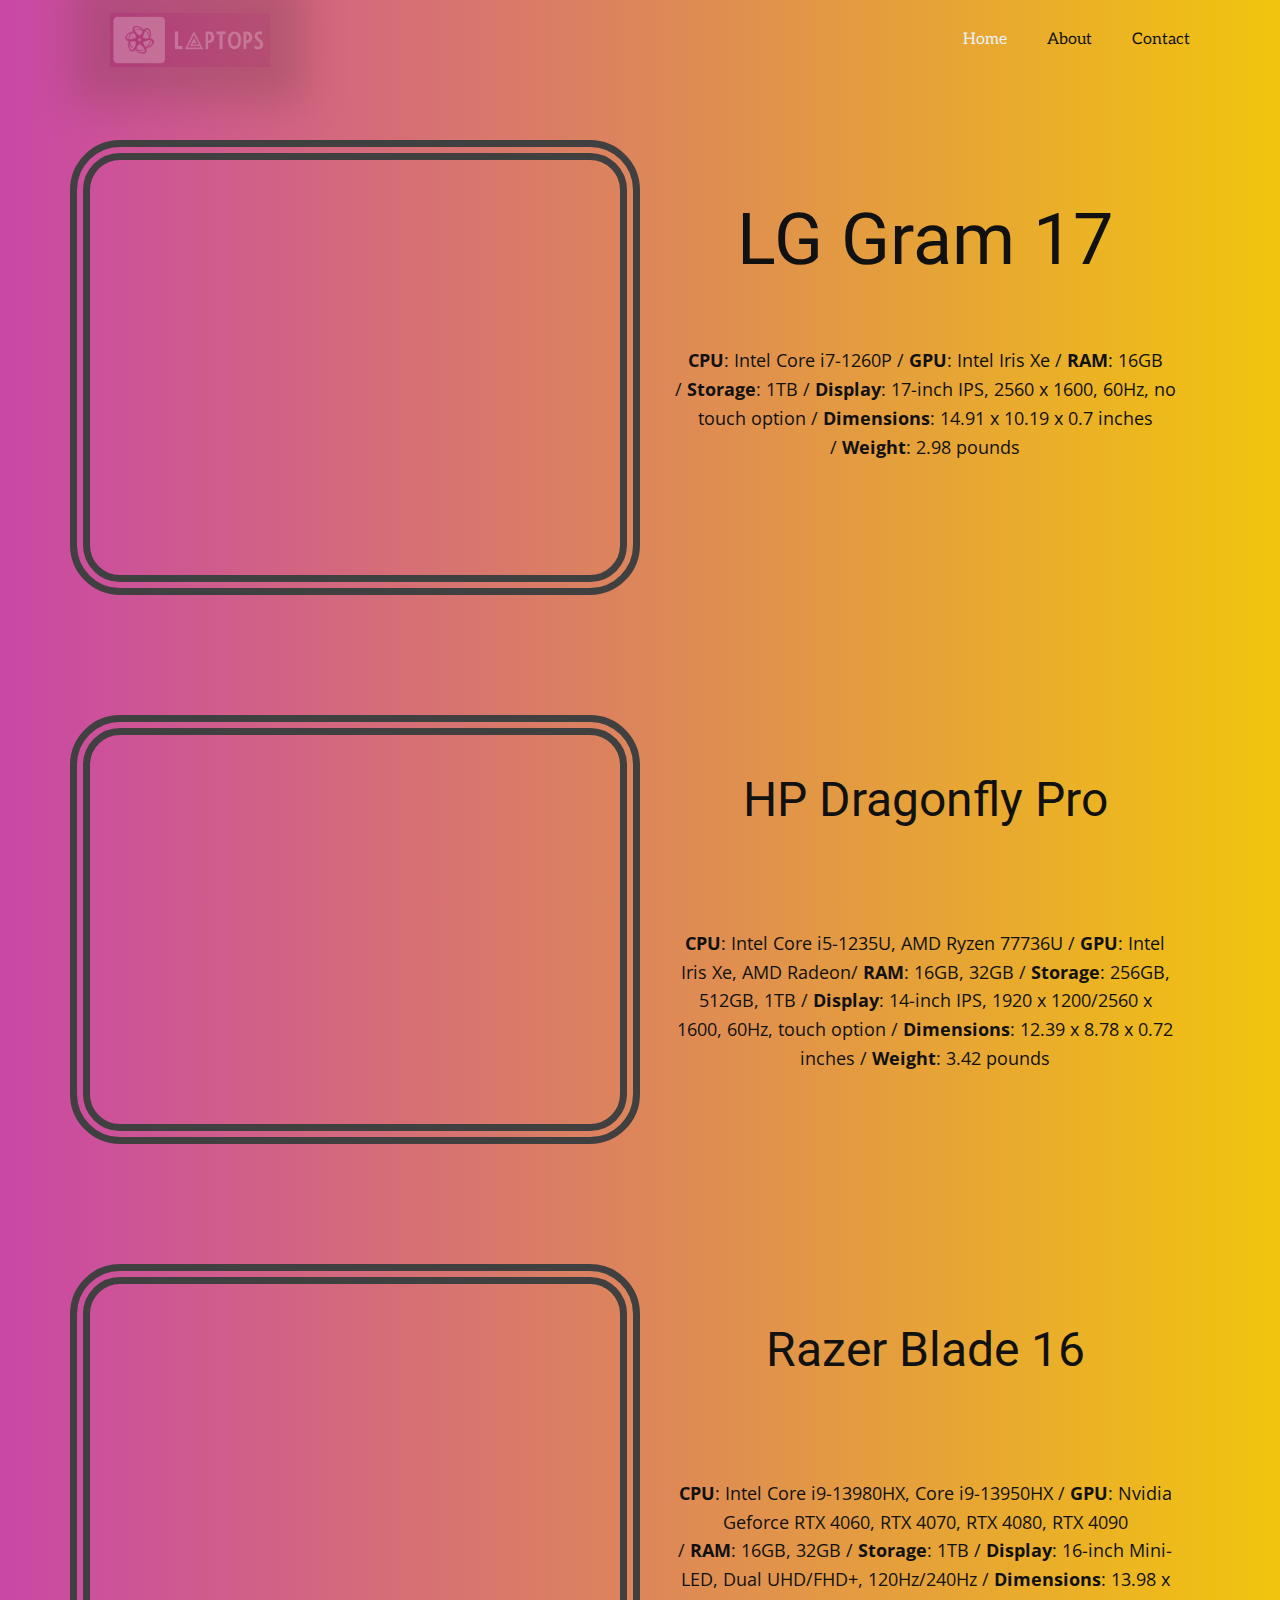
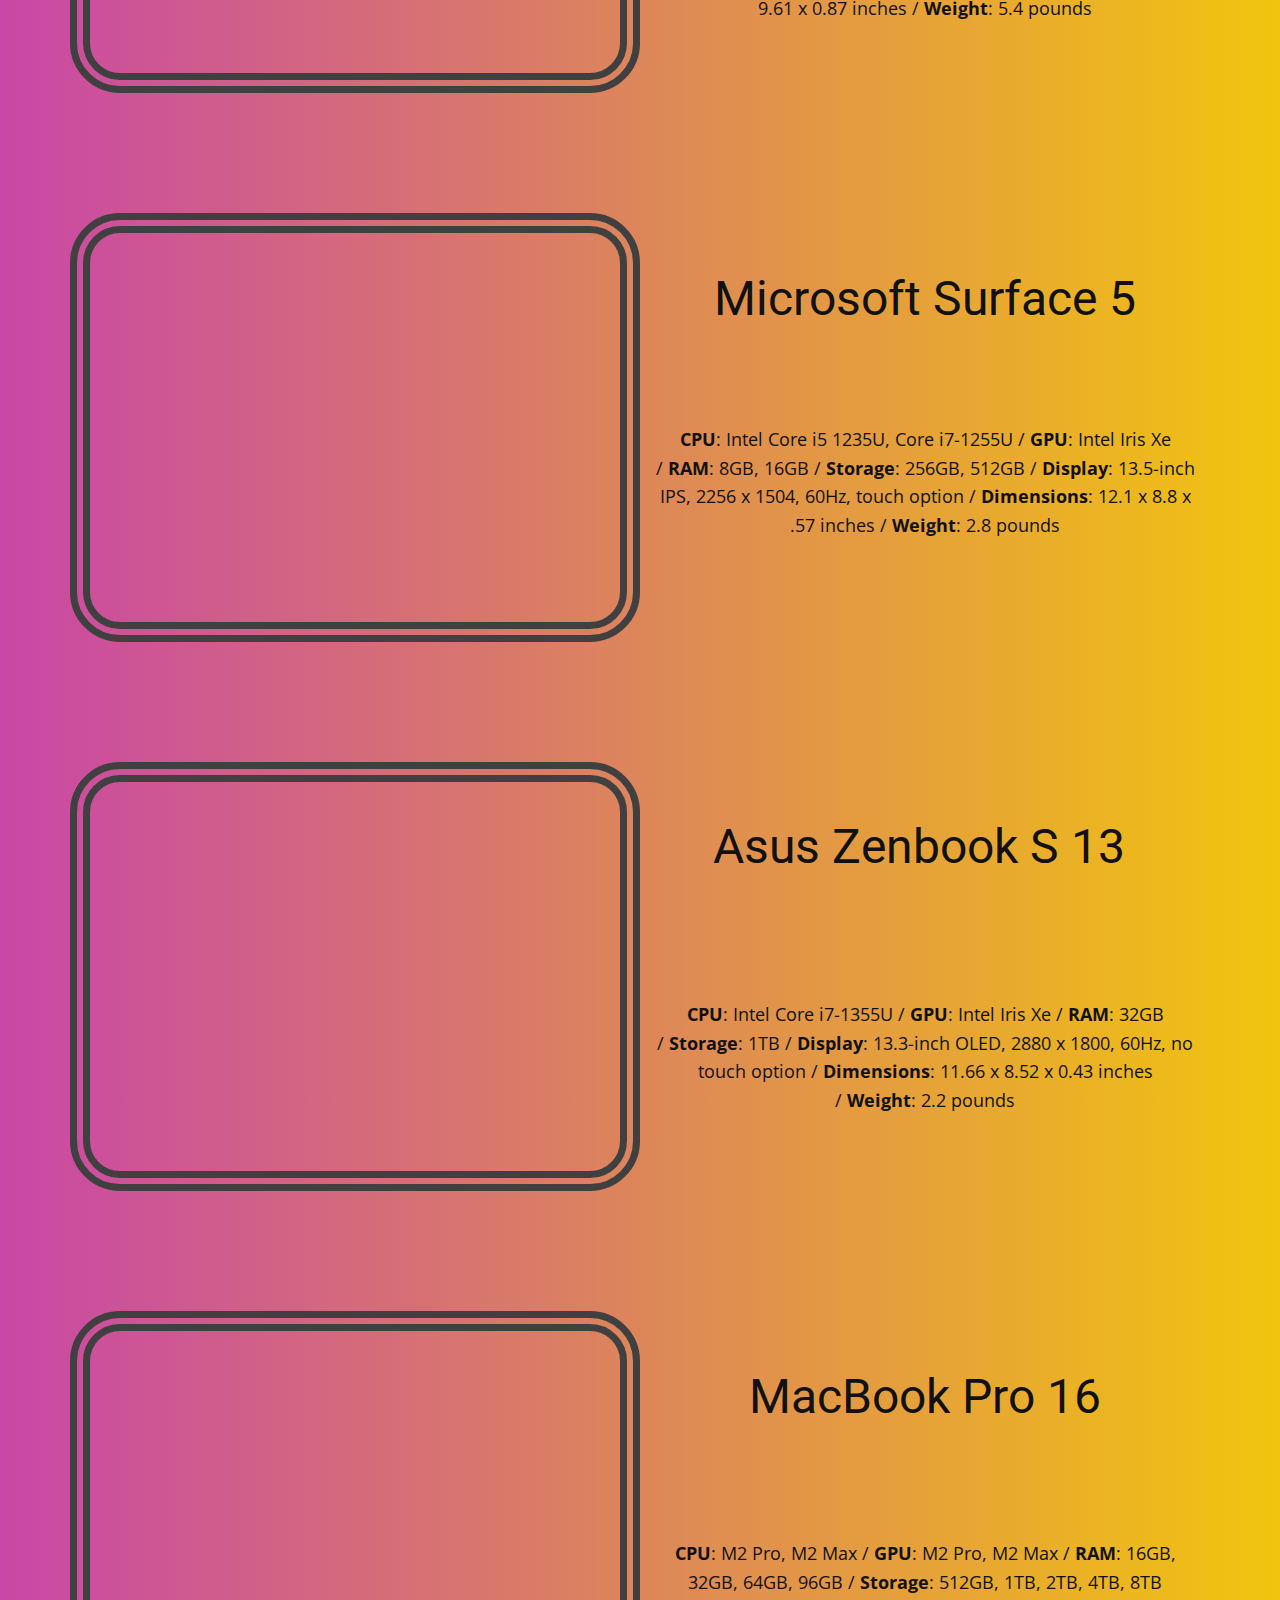
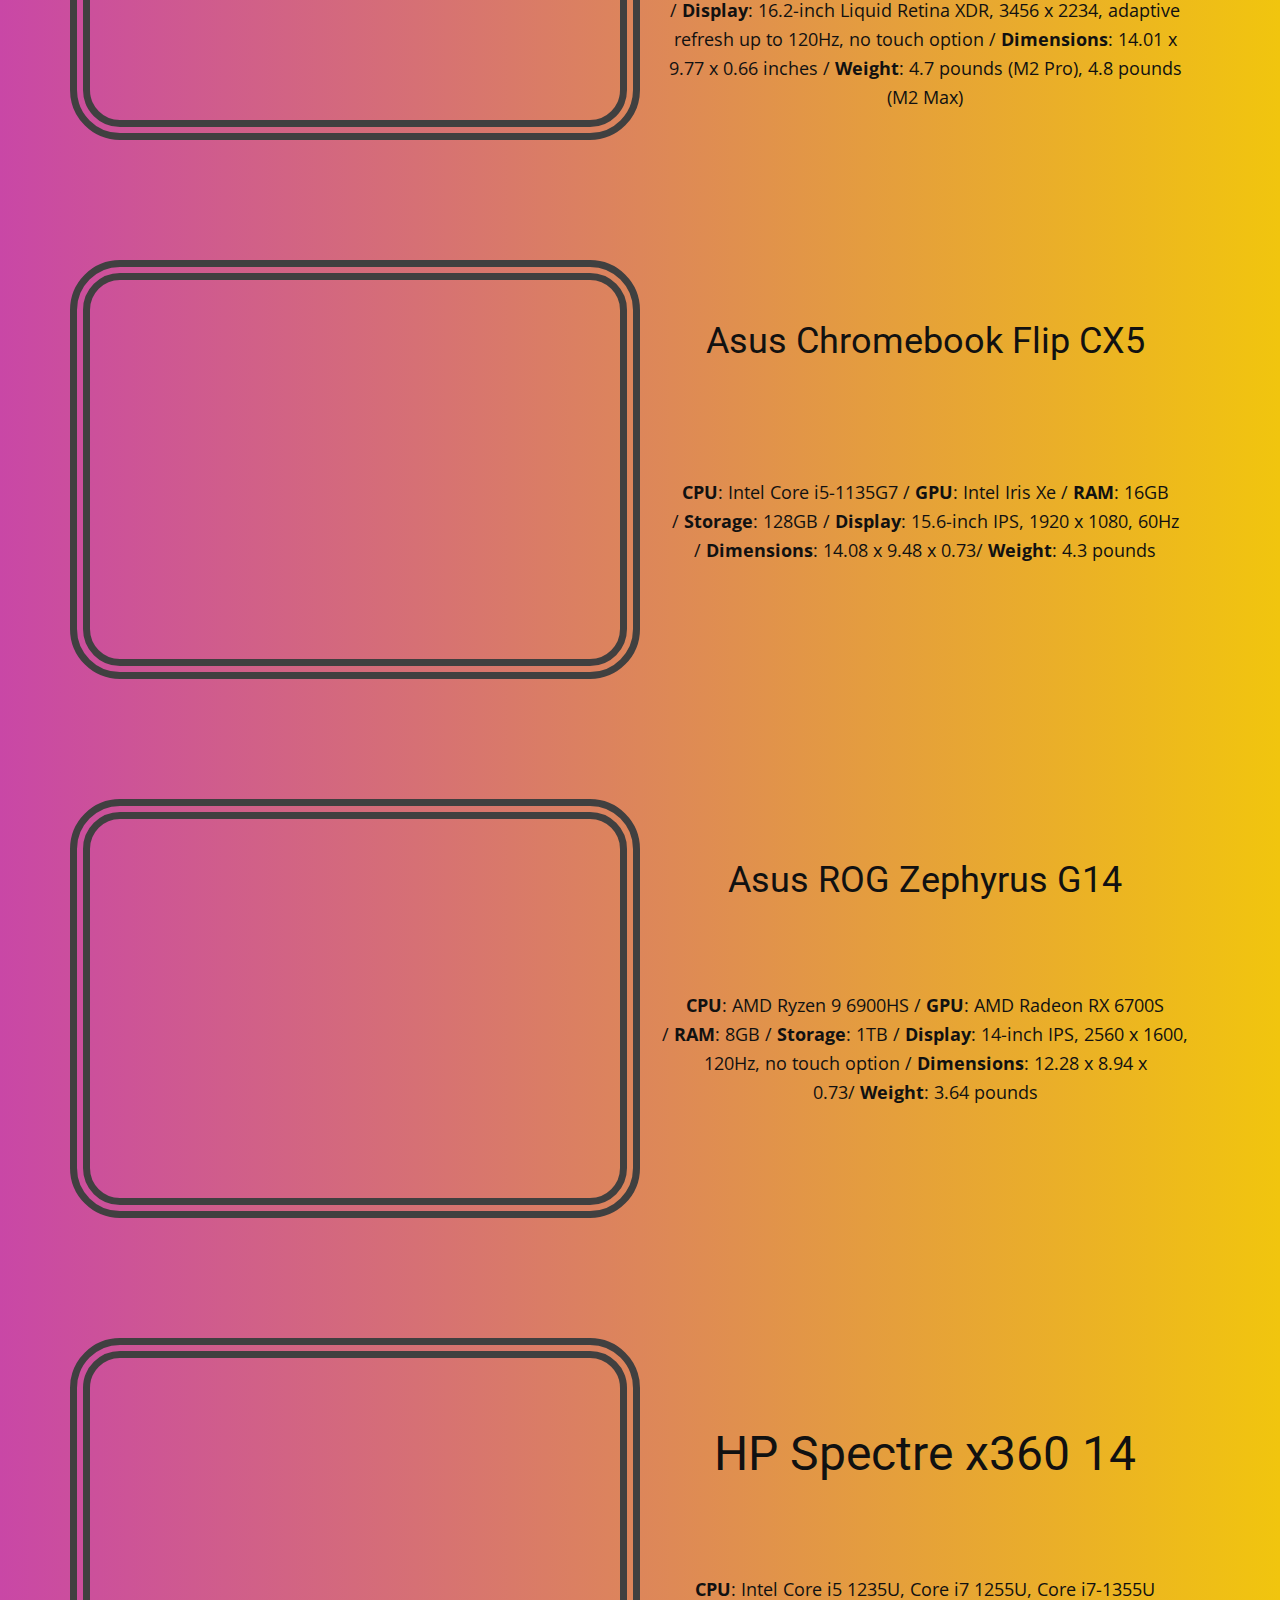
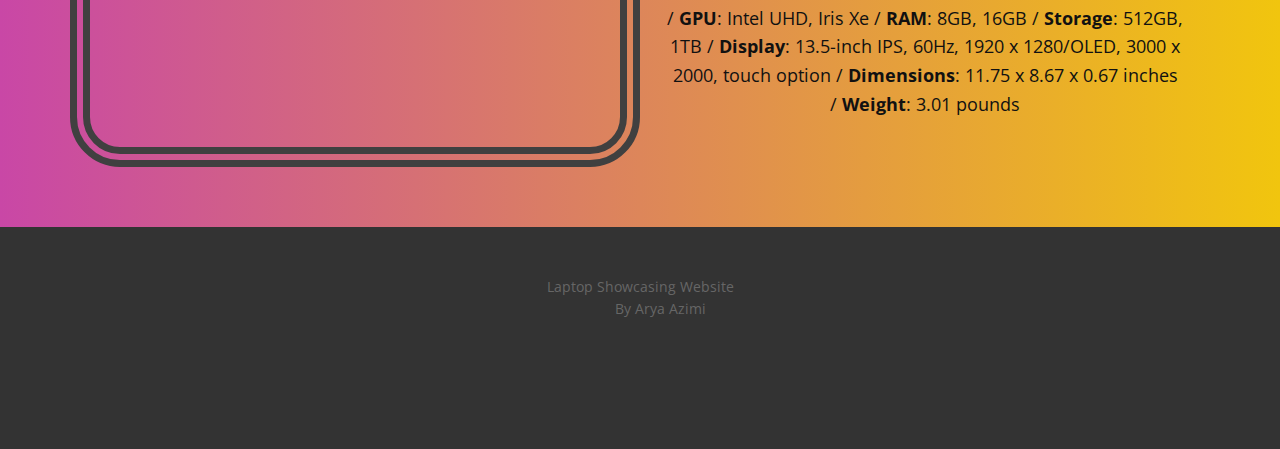
<file: index.html>
<!DOCTYPE html>
<html style="font-size: 16px;" lang="en"><head>
    <meta name="viewport" content="width=device-width, initial-scale=1.0">
    <meta charset="utf-8">
    <meta name="keywords" content="LG Gram 17, HP Dragonfly Pro, Razer Blade 16, ​Microsoft Surface 5, ​Asus Zenbook S 13, ​MacBook Pro 16, ​HP Spectre x360 14">
    <meta name="description" content="">
    <title>Home</title>
    <link rel="stylesheet" href="stylesheetfile.css" media="screen">
<link rel="stylesheet" href="Home.css" media="screen">
    <script class="u-script" type="text/javascript" src="jquery-1.9.1.min.js" defer=""></script>
    <script class="u-script" type="text/javascript" src="jsfile.js" defer=""></script>
    <link id="u-theme-google-font" rel="stylesheet" href="https://fonts.googleapis.com/css?family=Roboto:100,100i,300,300i,400,400i,500,500i,700,700i,900,900i|Open+Sans:300,300i,400,400i,500,500i,600,600i,700,700i,800,800i">
    <link id="u-page-google-font" rel="stylesheet" href="https://fonts.googleapis.com/css?family=Aleo:300,300i,400,400i,700,700i">
    
    
    
    
    
    
    
    
    
    
    <script type="application/ld+json">{
		"@context": "http://schema.org",
		"@type": "Organization",
		"name": "",
		"url": "/",
		"logo": "images/LaptopsS.PNG"
}</script>
    <meta name="theme-color" content="#478ac9">
    <meta property="og:title" content="Home">
    <meta property="og:type" content="website">
    <link rel="canonical" href="/">
  <meta data-intl-tel-input-cdn-path="intlTelInput/"></head>
  <body data-home-page="" data-home-page-title="Home" class="u-body u-gradient u-xl-mode" data-lang="en" style="background-image: linear-gradient(to right, #c947a6, #f1c50e);"><header class="u-clearfix u-header u-header" id="sec-1df3"><div class="u-clearfix u-sheet u-sheet-1">
        <a href="Home.html" class="u-image u-logo u-opacity u-opacity-30 u-image-1" data-image-width="423" data-image-height="143" title="Home">
          <img src="images/LaptopsS.PNG" class="u-logo-image u-logo-image-1">
        </a>
        <nav class="u-menu u-menu-one-level u-offcanvas u-menu-1">
          <div class="menu-collapse u-custom-font" style="font-size: 1rem; letter-spacing: 0px; font-family: Aleo;">
            <a class="u-button-style u-custom-left-right-menu-spacing u-custom-padding-bottom u-custom-text-active-color u-custom-text-hover-color u-custom-top-bottom-menu-spacing u-nav-link u-text-active-palette-1-base u-text-hover-palette-2-base" href="#">
              <svg class="u-svg-link" viewBox="0 0 24 24"><use xlink:href="#menu-hamburger"></use></svg>
              <svg class="u-svg-content" version="1.1" id="menu-hamburger" viewBox="0 0 16 16" x="0px" y="0px" xmlns:xlink="http://www.w3.org/1999/xlink" xmlns="http://www.w3.org/2000/svg"><g><rect y="1" width="16" height="2"></rect><rect y="7" width="16" height="2"></rect><rect y="13" width="16" height="2"></rect>
</g></svg>
            </a>
          </div>
          <div class="u-custom-menu u-nav-container">
            <ul class="u-custom-font u-nav u-unstyled u-nav-1"><li class="u-nav-item"><a class="u-button-style u-nav-link u-text-active-palette-1-light-3 u-text-hover-palette-1-light-1" href="Home.html" style="padding: 10px 20px;">Home</a>
</li><li class="u-nav-item"><a class="u-button-style u-nav-link u-text-active-palette-1-light-3 u-text-hover-palette-1-light-1" href="About.html" style="padding: 10px 20px;">About</a>
</li><li class="u-nav-item"><a class="u-button-style u-nav-link u-text-active-palette-1-light-3 u-text-hover-palette-1-light-1" href="Contact.html" style="padding: 10px 20px;">Contact</a>
</li></ul>
          </div>
          <div class="u-custom-menu u-nav-container-collapse">
            <div class="u-black u-container-style u-inner-container-layout u-opacity u-opacity-95 u-sidenav">
              <div class="u-inner-container-layout u-sidenav-overflow">
                <div class="u-menu-close"></div>
                <ul class="u-align-center u-nav u-popupmenu-items u-unstyled u-nav-2"><li class="u-nav-item"><a class="u-button-style u-nav-link" href="Home.html">Home</a>
</li><li class="u-nav-item"><a class="u-button-style u-nav-link" href="About.html">About</a>
</li><li class="u-nav-item"><a class="u-button-style u-nav-link" href="Contact.html">Contact</a>
</li></ul>
              </div>
            </div>
            <div class="u-black u-menu-overlay u-opacity u-opacity-70"></div>
          </div>
        </nav>
      </div></header>
    <section class="u-clearfix u-section-1" id="sec-7755">
      <div class="u-clearfix u-sheet u-sheet-1">
        <div class="u-clearfix u-expanded-width u-layout-wrap u-layout-wrap-1">
          <div class="u-gutter-0 u-layout">
            <div class="u-layout-row">
              <div class="u-container-style u-image u-image-round u-layout-cell u-radius-50 u-size-30 u-image-1" data-image-width="640" data-image-height="427">
                <div class="u-border-20 u-border-grey-75 u-container-layout u-valign-bottom u-container-layout-1"></div>
              </div>
              <div class="u-container-style u-layout-cell u-size-30 u-layout-cell-2">
                <div class="u-container-layout u-container-layout-2">
                  <h1 class="u-align-center u-text u-text-default u-text-1">LG Gram 17</h1>
                  <p class="u-align-center u-text u-text-default u-text-2">
                    <span style="font-weight: 700;">CPU</span>:&nbsp;Intel Core i7-1260P /&nbsp;<span style="font-weight: 700;">GPU</span>:&nbsp;Intel Iris Xe /&nbsp;<span style="font-weight: 700;">RAM</span>:&nbsp;16GB /&nbsp;<span style="font-weight: 700;">Storage</span>:&nbsp;1TB /&nbsp;<span style="font-weight: 700;">Display</span>:&nbsp;17-inch IPS, 2560 x 1600, 60Hz, no touch option /&nbsp;<span style="font-weight: 700;">Dimensions</span>:&nbsp;14.91 x 10.19 x 0.7 inches /&nbsp;<span style="font-weight: 700;">Weight</span>:&nbsp;2.98 pounds
                  </p>
                </div>
              </div>
            </div>
          </div>
        </div>
      </div>
    </section>
    <section class="u-clearfix u-section-2" id="sec-fc26">
      <div class="u-clearfix u-sheet u-sheet-1">
        <div class="u-clearfix u-expanded-width u-layout-wrap u-layout-wrap-1">
          <div class="u-gutter-0 u-layout">
            <div class="u-layout-row">
              <div class="u-container-style u-image u-image-round u-layout-cell u-radius-50 u-size-30 u-image-1" data-image-width="750" data-image-height="500">
                <div class="u-border-20 u-border-grey-75 u-container-layout u-valign-bottom u-container-layout-1"></div>
              </div>
              <div class="u-container-style u-layout-cell u-size-30 u-layout-cell-2">
                <div class="u-container-layout u-container-layout-2">
                  <h2 class="u-align-center u-text u-text-default u-text-1">HP Dragonfly Pro</h2>
                  <p class="u-align-center u-text u-text-2">
                    <span style="font-weight: 700;">CPU</span>:&nbsp;Intel Core i5-1235U, AMD Ryzen 77736U /&nbsp;<span style="font-weight: 700;">GPU</span>:&nbsp;Intel Iris Xe, AMD Radeon/&nbsp;<span style="font-weight: 700;">RAM</span>:&nbsp;16GB, 32GB /&nbsp;<span style="font-weight: 700;">Storage</span>:&nbsp;256GB, 512GB, 1TB /&nbsp;<span style="font-weight: 700;">Display</span>:&nbsp;14-inch IPS, 1920 x 1200/2560 x 1600, 60Hz, touch option /&nbsp;<span style="font-weight: 700;">Dimensions</span>:&nbsp;12.39 x 8.78 x 0.72 inches /&nbsp;<span style="font-weight: 700;">Weight</span>:&nbsp;3.42 pounds
                  </p>
                </div>
              </div>
            </div>
          </div>
        </div>
      </div>
    </section>
    <section class="u-clearfix u-section-3" id="sec-9b9a">
      <div class="u-clearfix u-sheet u-sheet-1">
        <div class="u-clearfix u-expanded-width u-layout-wrap u-layout-wrap-1">
          <div class="u-gutter-0 u-layout">
            <div class="u-layout-row">
              <div class="u-container-style u-image u-image-round u-layout-cell u-radius-50 u-size-30 u-image-1" data-image-width="640" data-image-height="427">
                <div class="u-border-20 u-border-grey-75 u-container-layout u-valign-bottom u-container-layout-1"></div>
              </div>
              <div class="u-container-style u-layout-cell u-size-30 u-layout-cell-2">
                <div class="u-container-layout u-container-layout-2">
                  <h2 class="u-align-center u-text u-text-default u-text-1">Razer Blade 16</h2>
                  <p class="u-align-center u-text u-text-2">
                    <span style="font-weight: 700;">CPU</span>:&nbsp;Intel Core i9-13980HX, Core i9-13950HX /&nbsp;<span style="font-weight: 700;">GPU</span>:&nbsp;Nvidia Geforce RTX 4060, RTX 4070, RTX 4080, RTX 4090 /&nbsp;<span style="font-weight: 700;">RAM</span>:&nbsp;16GB, 32GB /&nbsp;<span style="font-weight: 700;">Storage</span>:&nbsp;1TB /&nbsp;<span style="font-weight: 700;">Display</span>:&nbsp;16-inch Mini-LED, Dual UHD/FHD+, 120Hz/240Hz /&nbsp;<span style="font-weight: 700;">Dimensions</span>:&nbsp;13.98 x 9.61 x 0.87 inches /&nbsp;<span style="font-weight: 700;">Weight</span>:&nbsp;5.4 pounds
                  </p>
                </div>
              </div>
            </div>
          </div>
        </div>
      </div>
    </section>
    <section class="u-clearfix u-section-4" id="sec-a88a">
      <div class="u-clearfix u-sheet u-sheet-1">
        <div class="u-clearfix u-expanded-width u-layout-wrap u-layout-wrap-1">
          <div class="u-gutter-0 u-layout">
            <div class="u-layout-row">
              <div class="u-container-style u-image u-image-round u-layout-cell u-radius-50 u-size-30 u-image-1" data-image-width="750" data-image-height="500">
                <div class="u-border-20 u-border-grey-75 u-container-layout u-valign-bottom u-container-layout-1"></div>
              </div>
              <div class="u-container-style u-layout-cell u-size-30 u-layout-cell-2">
                <div class="u-container-layout u-container-layout-2">
                  <h2 class="u-align-center u-text u-text-default u-text-1"> Microsoft Surface 5</h2>
                  <p class="u-align-center u-text u-text-default u-text-2">
                    <span style="font-weight: 700;">CPU</span>:&nbsp;Intel Core i5 1235U, Core i7-1255U /&nbsp;<span style="font-weight: 700;">GPU</span>:&nbsp;Intel Iris Xe /&nbsp;<span style="font-weight: 700;">RAM</span>:&nbsp;8GB, 16GB /&nbsp;<span style="font-weight: 700;">Storage</span>:&nbsp;256GB, 512GB /&nbsp;<span style="font-weight: 700;">Display</span>:&nbsp;13.5-inch IPS, 2256 x 1504, 60Hz, touch option /&nbsp;<span style="font-weight: 700;">Dimensions</span>:&nbsp;12.1 x 8.8 x .57 inches /&nbsp;<span style="font-weight: 700;">Weight</span>:&nbsp;2.8 pounds
                  </p>
                </div>
              </div>
            </div>
          </div>
        </div>
      </div>
    </section>
    <section class="u-clearfix u-section-5" id="sec-54a2">
      <div class="u-clearfix u-sheet u-sheet-1">
        <div class="u-clearfix u-expanded-width u-layout-wrap u-layout-wrap-1">
          <div class="u-gutter-0 u-layout">
            <div class="u-layout-row">
              <div class="u-container-style u-image u-image-round u-layout-cell u-radius-50 u-size-30 u-image-1" data-image-width="750" data-image-height="500">
                <div class="u-border-20 u-border-grey-75 u-container-layout u-valign-bottom u-container-layout-1"></div>
              </div>
              <div class="u-container-style u-layout-cell u-size-30 u-layout-cell-2">
                <div class="u-container-layout u-container-layout-2">
                  <h2 class="u-align-center u-text u-text-default u-text-1"> Asus Zenbook S 13&nbsp;</h2>
                  <p class="u-align-center u-text u-text-default u-text-2">
                    <span style="font-weight: 700;">CPU</span>:&nbsp;Intel Core i7-1355U /&nbsp;<span style="font-weight: 700;">GPU</span>:&nbsp;Intel Iris Xe /&nbsp;<span style="font-weight: 700;">RAM</span>:&nbsp;32GB /&nbsp;<span style="font-weight: 700;">Storage</span>:&nbsp;1TB /&nbsp;<span style="font-weight: 700;">Display</span>:&nbsp;13.3-inch OLED, 2880 x 1800, 60Hz, no touch option /&nbsp;<span style="font-weight: 700;">Dimensions</span>:&nbsp;11.66 x 8.52 x 0.43 inches /&nbsp;<span style="font-weight: 700;">Weight</span>:&nbsp;2.2 pounds
                  </p>
                </div>
              </div>
            </div>
          </div>
        </div>
      </div>
    </section>
    <section class="u-clearfix u-section-6" id="sec-74f4">
      <div class="u-clearfix u-sheet u-sheet-1">
        <div class="u-clearfix u-expanded-width u-layout-wrap u-layout-wrap-1">
          <div class="u-gutter-0 u-layout">
            <div class="u-layout-row">
              <div class="u-container-style u-image u-image-round u-layout-cell u-radius-50 u-size-30 u-image-1" data-image-width="640" data-image-height="427">
                <div class="u-border-20 u-border-grey-75 u-container-layout u-valign-bottom u-container-layout-1"></div>
              </div>
              <div class="u-container-style u-layout-cell u-size-30 u-layout-cell-2">
                <div class="u-container-layout u-container-layout-2">
                  <h2 class="u-align-center u-text u-text-default u-text-1"> MacBook Pro 16</h2>
                  <p class="u-align-center u-text u-text-default u-text-2">
                    <span style="font-weight: 700;">CPU</span>:&nbsp;M2 Pro, M2 Max /&nbsp;<span style="font-weight: 700;">GPU</span>:&nbsp;M2 Pro, M2 Max /&nbsp;<span style="font-weight: 700;">RAM</span>:&nbsp;16GB, 32GB, 64GB, 96GB /&nbsp;<span style="font-weight: 700;">Storage</span>:&nbsp;512GB, 1TB, 2TB, 4TB, 8TB /&nbsp;<span style="font-weight: 700;">Display</span>:&nbsp;16.2-inch Liquid Retina XDR, 3456 x 2234, adaptive refresh up to 120Hz, no touch option /&nbsp;<span style="font-weight: 700;">Dimensions</span>:&nbsp;14.01 x 9.77 x 0.66 inches /&nbsp;<span style="font-weight: 700;">Weight</span>:&nbsp;4.7 pounds (M2 Pro), 4.8 pounds (M2 Max)
                  </p>
                </div>
              </div>
            </div>
          </div>
        </div>
      </div>
    </section>
    <section class="u-clearfix u-section-7" id="sec-510a">
      <div class="u-clearfix u-sheet u-sheet-1">
        <div class="u-clearfix u-expanded-width u-layout-wrap u-layout-wrap-1">
          <div class="u-gutter-0 u-layout">
            <div class="u-layout-row">
              <div class="u-container-style u-image u-image-round u-layout-cell u-radius-50 u-size-30 u-image-1" data-image-width="640" data-image-height="427">
                <div class="u-border-20 u-border-grey-75 u-container-layout u-valign-bottom u-container-layout-1"></div>
              </div>
              <div class="u-container-style u-layout-cell u-size-30 u-layout-cell-2">
                <div class="u-container-layout u-container-layout-2">
                  <h3 class="u-align-center u-text u-text-default u-text-1"> Asus Chromebook Flip CX5</h3>
                  <p class="u-align-center u-text u-text-default u-text-2">
                    <span style="font-weight: 700;">CPU</span>:&nbsp;Intel Core i5-1135G7 /&nbsp;<span style="font-weight: 700;">GPU</span>:&nbsp;Intel Iris Xe /&nbsp;<span style="font-weight: 700;">RAM</span>:&nbsp;16GB /&nbsp;<span style="font-weight: 700;">Storage</span>:&nbsp;128GB /&nbsp;<span style="font-weight: 700;">Display</span>:&nbsp;15.6-inch IPS, 1920 x 1080, 60Hz /&nbsp;<span style="font-weight: 700;">Dimensions</span>:&nbsp;14.08 x 9.48 x 0.73/&nbsp;<span style="font-weight: 700;">Weight</span>:&nbsp;4.3 pounds
                  </p>
                </div>
              </div>
            </div>
          </div>
        </div>
      </div>
    </section>
    <section class="u-clearfix u-section-8" id="sec-d44c">
      <div class="u-clearfix u-sheet u-sheet-1">
        <div class="u-clearfix u-expanded-width u-layout-wrap u-layout-wrap-1">
          <div class="u-gutter-0 u-layout">
            <div class="u-layout-row">
              <div class="u-container-style u-image u-image-round u-layout-cell u-radius-50 u-size-30 u-image-1" data-image-width="640" data-image-height="427">
                <div class="u-border-20 u-border-grey-75 u-container-layout u-valign-bottom u-container-layout-1"></div>
              </div>
              <div class="u-container-style u-layout-cell u-size-30 u-layout-cell-2">
                <div class="u-container-layout u-container-layout-2">
                  <h3 class="u-align-center u-text u-text-default u-text-1"> Asus ROG Zephyrus G14</h3>
                  <p class="u-align-center u-text u-text-default u-text-2">
                    <span style="font-weight: 700;">CPU</span>:&nbsp;AMD Ryzen 9 6900HS /&nbsp;<span style="font-weight: 700;">GPU</span>:&nbsp;AMD Radeon RX 6700S /&nbsp;<span style="font-weight: 700;">RAM</span>:&nbsp;8GB /&nbsp;<span style="font-weight: 700;">Storage</span>:&nbsp;1TB /&nbsp;<span style="font-weight: 700;">Display</span>:&nbsp;14-inch IPS, 2560 x 1600, 120Hz, no touch option /&nbsp;<span style="font-weight: 700;">Dimensions</span>:&nbsp;12.28 x 8.94 x 0.73/&nbsp;<span style="font-weight: 700;">Weight</span>:&nbsp;3.64 pounds
                  </p>
                </div>
              </div>
            </div>
          </div>
        </div>
      </div>
    </section>
    <section class="u-clearfix u-section-9" id="sec-9291">
      <div class="u-clearfix u-sheet u-sheet-1">
        <div class="u-clearfix u-expanded-width u-layout-wrap u-layout-wrap-1">
          <div class="u-gutter-0 u-layout">
            <div class="u-layout-row">
              <div class="u-container-style u-image u-image-round u-layout-cell u-radius-50 u-size-30 u-image-1" data-image-width="750" data-image-height="500">
                <div class="u-border-20 u-border-grey-75 u-container-layout u-valign-bottom u-container-layout-1"></div>
              </div>
              <div class="u-container-style u-layout-cell u-size-30 u-layout-cell-2">
                <div class="u-container-layout u-container-layout-2">
                  <h2 class="u-align-center u-text u-text-default u-text-1"> HP Spectre x360 14</h2>
                  <p class="u-align-center u-text u-text-default u-text-2">
                    <span style="font-weight: 700;">CPU</span>:&nbsp;Intel Core i5 1235U, Core i7 1255U, Core i7-1355U /&nbsp;<span style="font-weight: 700;">GPU</span>:&nbsp;Intel UHD, Iris Xe /&nbsp;<span style="font-weight: 700;">RAM</span>:&nbsp;8GB, 16GB /&nbsp;<span style="font-weight: 700;">Storage</span>:&nbsp;512GB, 1TB /&nbsp;<span style="font-weight: 700;">Display</span>:&nbsp;13.5-inch IPS, 60Hz, 1920 x 1280/OLED, 3000 x 2000, touch option /&nbsp;<span style="font-weight: 700;">Dimensions</span>:&nbsp;11.75 x 8.67 x 0.67 inches /&nbsp;<span style="font-weight: 700;">Weight</span>:&nbsp;3.01 pounds
                  </p>
                </div>
              </div>
            </div>
          </div>
        </div>
      </div>
    </section>
    
    
    <footer class="u-align-center u-clearfix u-footer u-grey-80 u-footer" id="sec-5846"><div class="u-clearfix u-sheet u-sheet-1">
        <p class="u-small-text u-text u-text-grey-60 u-text-variant u-text-1">Laptop Showcasing Website<br>&nbsp; &nbsp; &nbsp; &nbsp; &nbsp; By Arya Azimi
        </p>
      </div></footer>
    <section class="u-backlink u-clearfix u-grey-80">
      <a class="u-link" href="" target="_blank">
        <span></span>
      </a>
      <p class="u-text">
        <span></span>
      </p>
      <a class="u-link" href="" target="_blank">
        <span></span>
      </a> 
    </section><span style="height: 64px; width: 64px; margin-left: 0px; margin-right: auto; margin-top: 0px; right: 20px; bottom: 20px; padding: 12px; background-image: none;" class="u-back-to-top u-icon u-icon-rounded u-opacity u-opacity-85 u-palette-1-base u-radius-23" data-href="#">
        <svg class="u-svg-link" preserveAspectRatio="xMidYMin slice" viewBox="0 0 551.13 551.13"><use xmlns:xlink="http://www.w3.org/1999/xlink" xlink:href="#svg-1d98"></use></svg>
        <svg class="u-svg-content" enable-background="new 0 0 551.13 551.13" viewBox="0 0 551.13 551.13" xmlns="http://www.w3.org/2000/svg" id="svg-1d98"><path d="m275.565 189.451 223.897 223.897h51.668l-275.565-275.565-275.565 275.565h51.668z"></path></svg>
    </span>
  
</body></html>
</file>
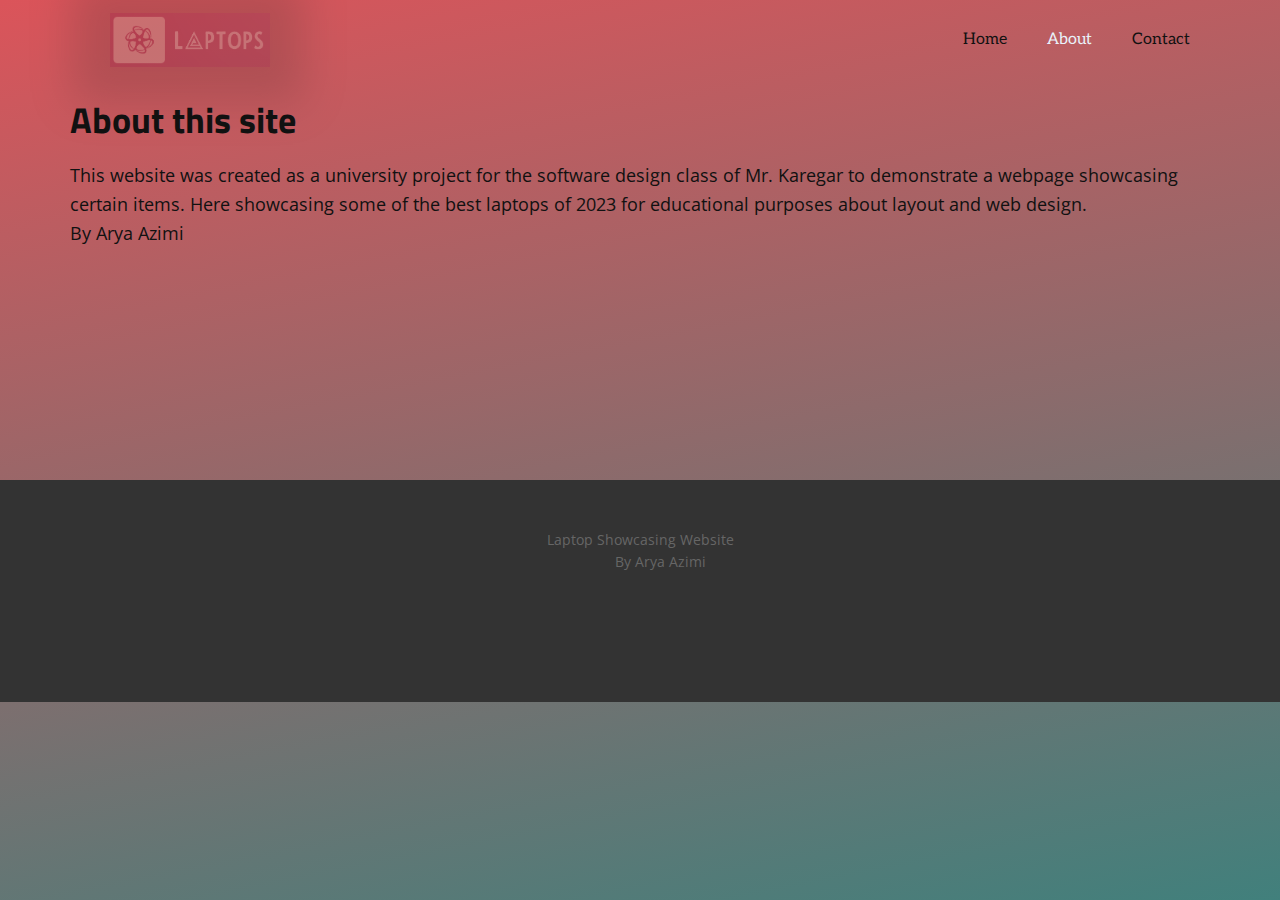
<file: About.html>
<!DOCTYPE html>
<html style="font-size: 16px;" lang="en"><head>
    <meta name="viewport" content="width=device-width, initial-scale=1.0">
    <meta charset="utf-8">
    <meta name="keywords" content="">
    <meta name="description" content="">
    <title>About</title>
    <link rel="stylesheet" href="stylesheetfile.css" media="screen">
<link rel="stylesheet" href="About.css" media="screen">
    <script class="u-script" type="text/javascript" src="jquery-1.9.1.min.js" defer=""></script>
    <script class="u-script" type="text/javascript" src="jsfile.js" defer=""></script>
    <link id="u-theme-google-font" rel="stylesheet" href="https://fonts.googleapis.com/css?family=Roboto:100,100i,300,300i,400,400i,500,500i,700,700i,900,900i|Open+Sans:300,300i,400,400i,500,500i,600,600i,700,700i,800,800i">
    <link id="u-page-google-font" rel="stylesheet" href="https://fonts.googleapis.com/css?family=Titillium+Web:200,200i,300,300i,400,400i,600,600i,700,700i,900|Aleo:300,300i,400,400i,700,700i">
    
    
    <script type="application/ld+json">{
		"@context": "http://schema.org",
		"@type": "Organization",
		"name": "",
		"logo": "images/LaptopsS.PNG"
}</script>
    <meta name="theme-color" content="#478ac9">
    <meta property="og:title" content="About">
    <meta property="og:type" content="website">
  <meta data-intl-tel-input-cdn-path="intlTelInput/"></head>
  <body class="u-body u-gradient u-xl-mode" data-lang="en" style="background-image: linear-gradient(169deg, #db545a, #41807c);"><header class="u-clearfix u-header u-header" id="sec-1df3"><div class="u-clearfix u-sheet u-sheet-1">
        <a href="Home.html" class="u-image u-logo u-opacity u-opacity-30 u-image-1" data-image-width="423" data-image-height="143" title="Home">
          <img src="images/LaptopsS.PNG" class="u-logo-image u-logo-image-1">
        </a>
        <nav class="u-menu u-menu-one-level u-offcanvas u-menu-1">
          <div class="menu-collapse u-custom-font" style="font-size: 1rem; letter-spacing: 0px; font-family: Aleo;">
            <a class="u-button-style u-custom-left-right-menu-spacing u-custom-padding-bottom u-custom-text-active-color u-custom-text-hover-color u-custom-top-bottom-menu-spacing u-nav-link u-text-active-palette-1-base u-text-hover-palette-2-base" href="#">
              <svg class="u-svg-link" viewBox="0 0 24 24"><use xlink:href="#menu-hamburger"></use></svg>
              <svg class="u-svg-content" version="1.1" id="menu-hamburger" viewBox="0 0 16 16" x="0px" y="0px" xmlns:xlink="http://www.w3.org/1999/xlink" xmlns="http://www.w3.org/2000/svg"><g><rect y="1" width="16" height="2"></rect><rect y="7" width="16" height="2"></rect><rect y="13" width="16" height="2"></rect>
</g></svg>
            </a>
          </div>
          <div class="u-custom-menu u-nav-container">
            <ul class="u-custom-font u-nav u-unstyled u-nav-1"><li class="u-nav-item"><a class="u-button-style u-nav-link u-text-active-palette-1-light-3 u-text-hover-palette-1-light-1" href="Home.html" style="padding: 10px 20px;">Home</a>
</li><li class="u-nav-item"><a class="u-button-style u-nav-link u-text-active-palette-1-light-3 u-text-hover-palette-1-light-1" href="About.html" style="padding: 10px 20px;">About</a>
</li><li class="u-nav-item"><a class="u-button-style u-nav-link u-text-active-palette-1-light-3 u-text-hover-palette-1-light-1" href="Contact.html" style="padding: 10px 20px;">Contact</a>
</li></ul>
          </div>
          <div class="u-custom-menu u-nav-container-collapse">
            <div class="u-black u-container-style u-inner-container-layout u-opacity u-opacity-95 u-sidenav">
              <div class="u-inner-container-layout u-sidenav-overflow">
                <div class="u-menu-close"></div>
                <ul class="u-align-center u-nav u-popupmenu-items u-unstyled u-nav-2"><li class="u-nav-item"><a class="u-button-style u-nav-link" href="Home.html">Home</a>
</li><li class="u-nav-item"><a class="u-button-style u-nav-link" href="About.html">About</a>
</li><li class="u-nav-item"><a class="u-button-style u-nav-link" href="Contact.html">Contact</a>
</li></ul>
              </div>
            </div>
            <div class="u-black u-menu-overlay u-opacity u-opacity-70"></div>
          </div>
        </nav>
      </div></header>
    <section class="u-clearfix u-section-1" id="sec-df40">
      <div class="u-clearfix u-sheet u-sheet-1">
        <h3 class="u-custom-font u-font-titillium-web u-text u-text-default u-text-1">About<span style="font-weight: 700;"> this site</span>
        </h3>
        <p class="u-text u-text-default u-text-2">This website was created as a university project for the software design class of Mr. Karegar to demonstrate a webpage showcasing certain items. Here showcasing some of the best laptops of 2023 for educational purposes about layout and web design.<br>By Arya Azimi
        </p>
      </div>
    </section>
    
    
    <footer class="u-align-center u-clearfix u-footer u-grey-80 u-footer" id="sec-5846"><div class="u-clearfix u-sheet u-sheet-1">
        <p class="u-small-text u-text u-text-grey-60 u-text-variant u-text-1">Laptop Showcasing Website<br>&nbsp; &nbsp; &nbsp; &nbsp; &nbsp; By Arya Azimi
        </p>
      </div></footer>
    <section class="u-backlink u-clearfix u-grey-80">
      <a class="u-link" href="" target="_blank">
        <span></span>
      </a>
      <p class="u-text">
        <span></span>
      </p>
      <a class="u-link" href="" target="_blank">
        <span></span>
      </a> 
    </section>
  
</body></html>
</file>
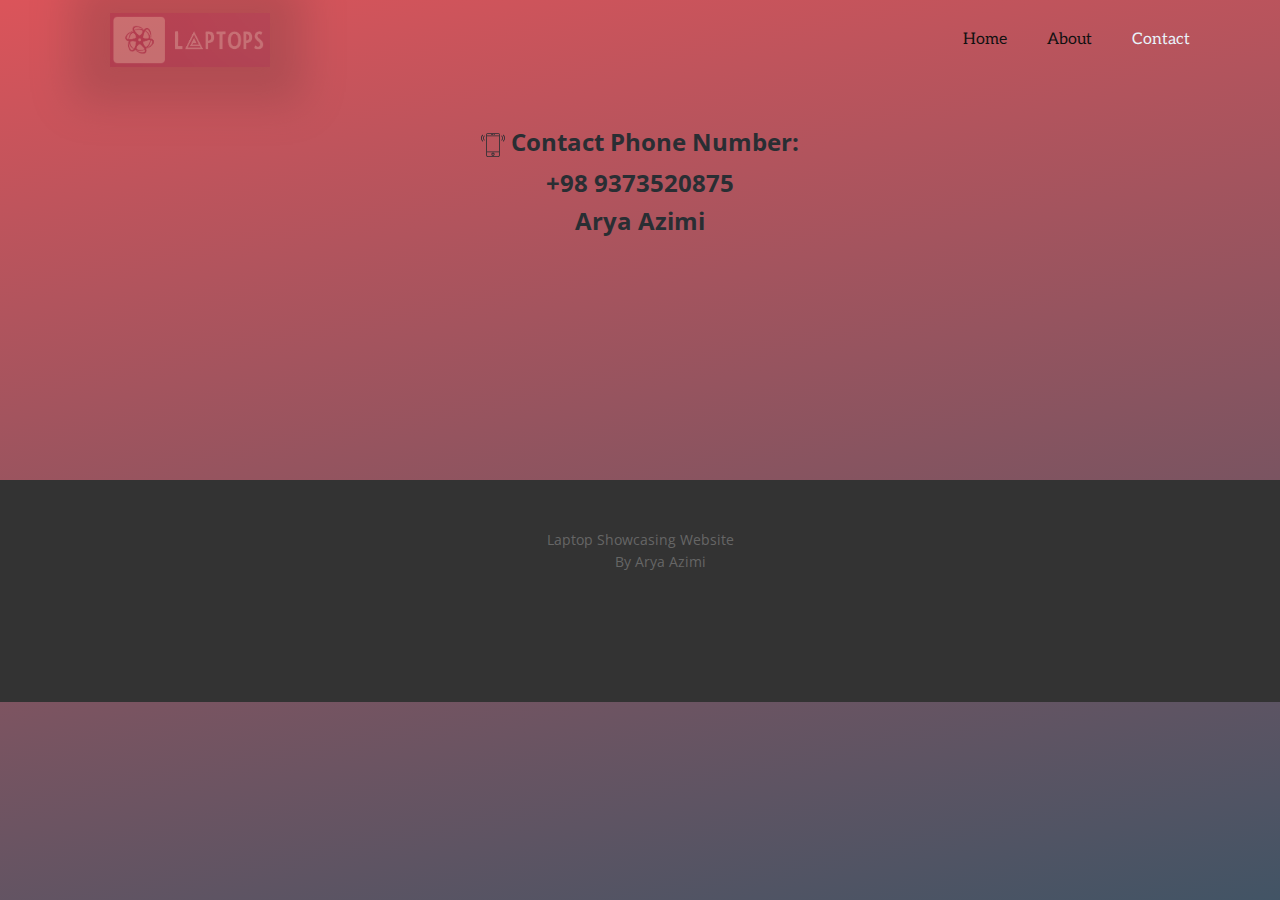
<file: Contact.html>
<!DOCTYPE html>
<html style="font-size: 16px;" lang="en"><head>
    <meta name="viewport" content="width=device-width, initial-scale=1.0">
    <meta charset="utf-8">
    <meta name="keywords" content="">
    <meta name="description" content="">
    <title>Contact</title>
    <link rel="stylesheet" href="stylesheetfile.css" media="screen">
<link rel="stylesheet" href="Contact.css" media="screen">
    <script class="u-script" type="text/javascript" src="jquery-1.9.1.min.js" defer=""></script>
    <script class="u-script" type="text/javascript" src="jsfile.js" defer=""></script>
    <link id="u-theme-google-font" rel="stylesheet" href="https://fonts.googleapis.com/css?family=Roboto:100,100i,300,300i,400,400i,500,500i,700,700i,900,900i|Open+Sans:300,300i,400,400i,500,500i,600,600i,700,700i,800,800i">
    <link id="u-page-google-font" rel="stylesheet" href="https://fonts.googleapis.com/css?family=Aleo:300,300i,400,400i,700,700i">
    
    
    <script type="application/ld+json">{
		"@context": "http://schema.org",
		"@type": "Organization",
		"name": "",
		"logo": "images/LaptopsS.PNG"
}</script>
    <meta name="theme-color" content="#478ac9">
    <meta property="og:title" content="Contact">
    <meta property="og:type" content="website">
  <meta data-intl-tel-input-cdn-path="intlTelInput/"></head>
  <body class="u-body u-gradient u-xl-mode" data-lang="en" style="background-image: linear-gradient(169deg, #db545a, #425465);"><header class="u-clearfix u-header u-header" id="sec-1df3"><div class="u-clearfix u-sheet u-sheet-1">
        <a href="Home.html" class="u-image u-logo u-opacity u-opacity-30 u-image-1" data-image-width="423" data-image-height="143" title="Home">
          <img src="images/LaptopsS.PNG" class="u-logo-image u-logo-image-1">
        </a>
        <nav class="u-menu u-menu-one-level u-offcanvas u-menu-1">
          <div class="menu-collapse u-custom-font" style="font-size: 1rem; letter-spacing: 0px; font-family: Aleo;">
            <a class="u-button-style u-custom-left-right-menu-spacing u-custom-padding-bottom u-custom-text-active-color u-custom-text-hover-color u-custom-top-bottom-menu-spacing u-nav-link u-text-active-palette-1-base u-text-hover-palette-2-base" href="#">
              <svg class="u-svg-link" viewBox="0 0 24 24"><use xlink:href="#menu-hamburger"></use></svg>
              <svg class="u-svg-content" version="1.1" id="menu-hamburger" viewBox="0 0 16 16" x="0px" y="0px" xmlns:xlink="http://www.w3.org/1999/xlink" xmlns="http://www.w3.org/2000/svg"><g><rect y="1" width="16" height="2"></rect><rect y="7" width="16" height="2"></rect><rect y="13" width="16" height="2"></rect>
</g></svg>
            </a>
          </div>
          <div class="u-custom-menu u-nav-container">
            <ul class="u-custom-font u-nav u-unstyled u-nav-1"><li class="u-nav-item"><a class="u-button-style u-nav-link u-text-active-palette-1-light-3 u-text-hover-palette-1-light-1" href="Home.html" style="padding: 10px 20px;">Home</a>
</li><li class="u-nav-item"><a class="u-button-style u-nav-link u-text-active-palette-1-light-3 u-text-hover-palette-1-light-1" href="About.html" style="padding: 10px 20px;">About</a>
</li><li class="u-nav-item"><a class="u-button-style u-nav-link u-text-active-palette-1-light-3 u-text-hover-palette-1-light-1" href="Contact.html" style="padding: 10px 20px;">Contact</a>
</li></ul>
          </div>
          <div class="u-custom-menu u-nav-container-collapse">
            <div class="u-black u-container-style u-inner-container-layout u-opacity u-opacity-95 u-sidenav">
              <div class="u-inner-container-layout u-sidenav-overflow">
                <div class="u-menu-close"></div>
                <ul class="u-align-center u-nav u-popupmenu-items u-unstyled u-nav-2"><li class="u-nav-item"><a class="u-button-style u-nav-link" href="Home.html">Home</a>
</li><li class="u-nav-item"><a class="u-button-style u-nav-link" href="About.html">About</a>
</li><li class="u-nav-item"><a class="u-button-style u-nav-link" href="Contact.html">Contact</a>
</li></ul>
              </div>
            </div>
            <div class="u-black u-menu-overlay u-opacity u-opacity-70"></div>
          </div>
        </nav>
      </div></header>
    <section class="u-clearfix u-section-1" id="sec-67f5">
      <div class="u-clearfix u-sheet u-sheet-1">
        <a href="" class="u-active-none u-border-2 u-border-hover-grey-90 u-bottom-left-radius-0 u-bottom-right-radius-0 u-btn u-btn-rectangle u-button-style u-hover-none u-none u-radius-0 u-text-hover-palette-1-dark-3 u-text-palette-1-dark-3 u-top-left-radius-0 u-top-right-radius-0 u-btn-1"><span class="u-icon"><svg class="u-svg-content" viewBox="0 0 60 60" x="0px" y="0px" style="width: 1em; height: 1em;"><g><path d="M42.595,0H17.405C14.977,0,13,1.977,13,4.405v51.189C13,58.023,14.977,60,17.405,60h25.189C45.023,60,47,58.023,47,55.595
		V4.405C47,1.977,45.023,0,42.595,0z M15,8h30v38H15V8z M17.405,2h25.189C43.921,2,45,3.079,45,4.405V6H15V4.405
		C15,3.079,16.079,2,17.405,2z M42.595,58H17.405C16.079,58,15,56.921,15,55.595V48h30v7.595C45,56.921,43.921,58,42.595,58z"></path><path d="M30,49c-2.206,0-4,1.794-4,4s1.794,4,4,4s4-1.794,4-4S32.206,49,30,49z M30,55c-1.103,0-2-0.897-2-2s0.897-2,2-2
		s2,0.897,2,2S31.103,55,30,55z"></path><path d="M26,5h4c0.553,0,1-0.447,1-1s-0.447-1-1-1h-4c-0.553,0-1,0.447-1,1S25.447,5,26,5z"></path><path d="M33,5h1c0.553,0,1-0.447,1-1s-0.447-1-1-1h-1c-0.553,0-1,0.447-1,1S32.447,5,33,5z"></path><path d="M56.612,4.569c-0.391-0.391-1.023-0.391-1.414,0s-0.391,1.023,0,1.414c3.736,3.736,3.736,9.815,0,13.552
		c-0.391,0.391-0.391,1.023,0,1.414c0.195,0.195,0.451,0.293,0.707,0.293s0.512-0.098,0.707-0.293
		C61.128,16.434,61.128,9.085,56.612,4.569z"></path><path d="M52.401,6.845c-0.391-0.391-1.023-0.391-1.414,0s-0.391,1.023,0,1.414c1.237,1.237,1.918,2.885,1.918,4.639
		s-0.681,3.401-1.918,4.638c-0.391,0.391-0.391,1.023,0,1.414c0.195,0.195,0.451,0.293,0.707,0.293s0.512-0.098,0.707-0.293
		c1.615-1.614,2.504-3.764,2.504-6.052S54.017,8.459,52.401,6.845z"></path><path d="M4.802,5.983c0.391-0.391,0.391-1.023,0-1.414s-1.023-0.391-1.414,0c-4.516,4.516-4.516,11.864,0,16.38
		c0.195,0.195,0.451,0.293,0.707,0.293s0.512-0.098,0.707-0.293c0.391-0.391,0.391-1.023,0-1.414
		C1.065,15.799,1.065,9.72,4.802,5.983z"></path><path d="M9.013,6.569c-0.391-0.391-1.023-0.391-1.414,0c-1.615,1.614-2.504,3.764-2.504,6.052s0.889,4.438,2.504,6.053
		c0.195,0.195,0.451,0.293,0.707,0.293s0.512-0.098,0.707-0.293c0.391-0.391,0.391-1.023,0-1.414
		c-1.237-1.237-1.918-2.885-1.918-4.639S7.775,9.22,9.013,7.983C9.403,7.593,9.403,6.96,9.013,6.569z"></path>
</g></svg></span>&nbsp;Contact Phone Number:<br>+98 9373520875<br>Arya Azimi
        </a>
      </div>
    </section>
    
    
    <footer class="u-align-center u-clearfix u-footer u-grey-80 u-footer" id="sec-5846"><div class="u-clearfix u-sheet u-sheet-1">
        <p class="u-small-text u-text u-text-grey-60 u-text-variant u-text-1">Laptop Showcasing Website<br>&nbsp; &nbsp; &nbsp; &nbsp; &nbsp; By Arya Azimi
        </p>
      </div></footer>
    <section class="u-backlink u-clearfix u-grey-80">
      <a class="u-link" href="" target="_blank">
        <span></span>
      </a>
      <p class="u-text">
        <span></span>
      </p>
      <a class="u-link" href="" target="_blank">
        <span></span>
      </a> 
    </section>
  
</body></html>
</file>
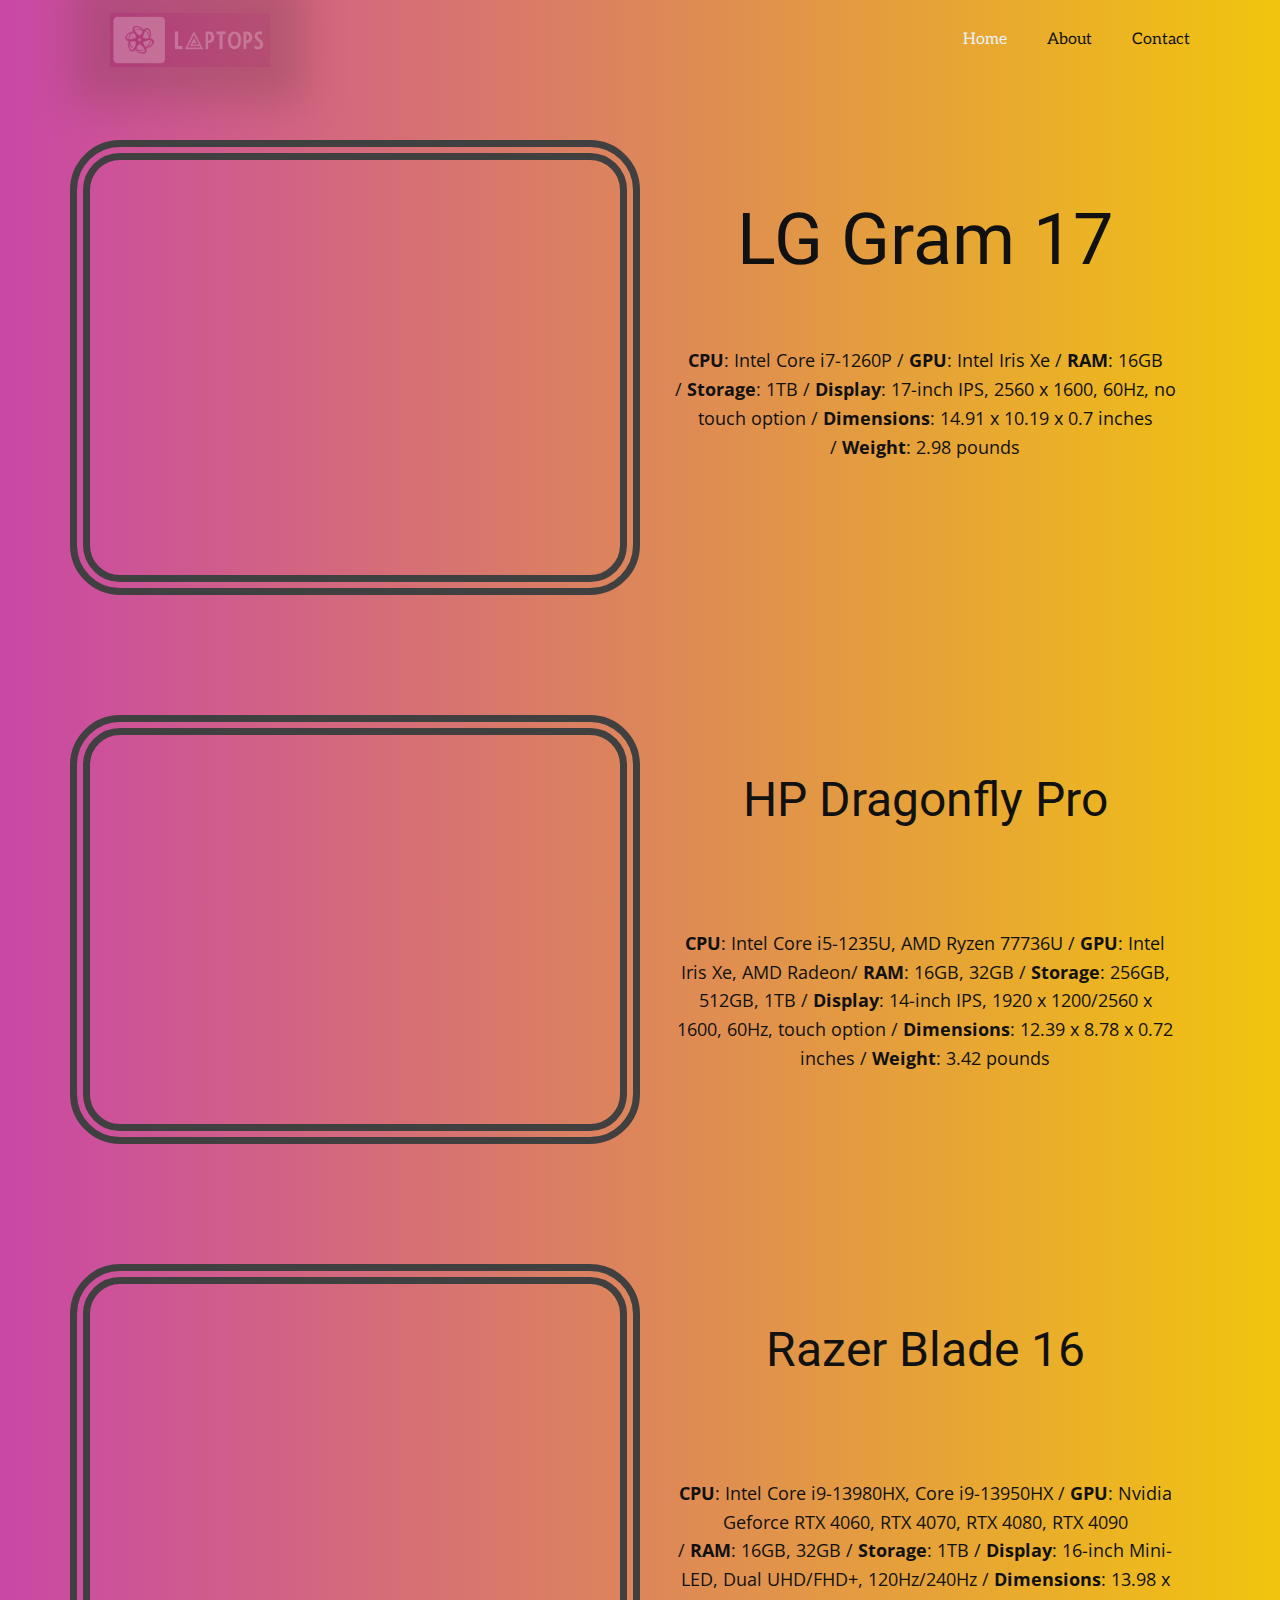
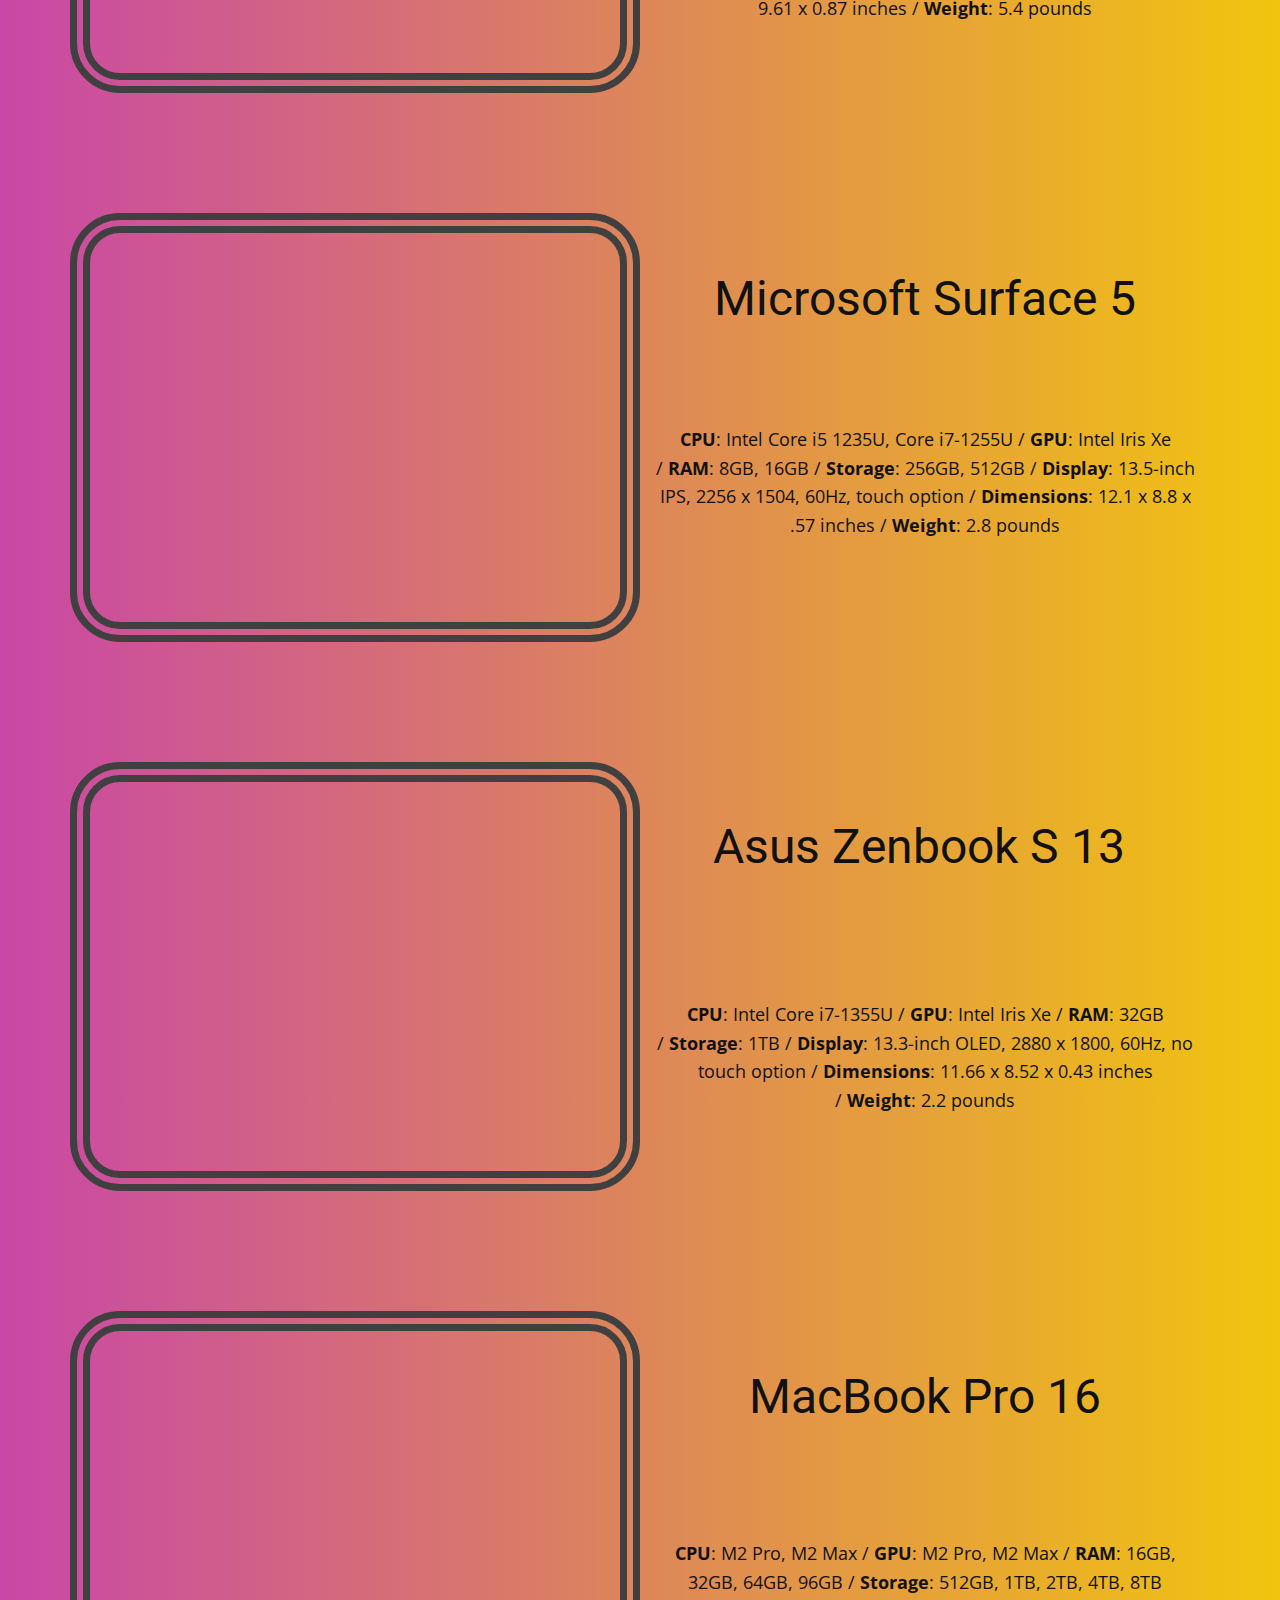
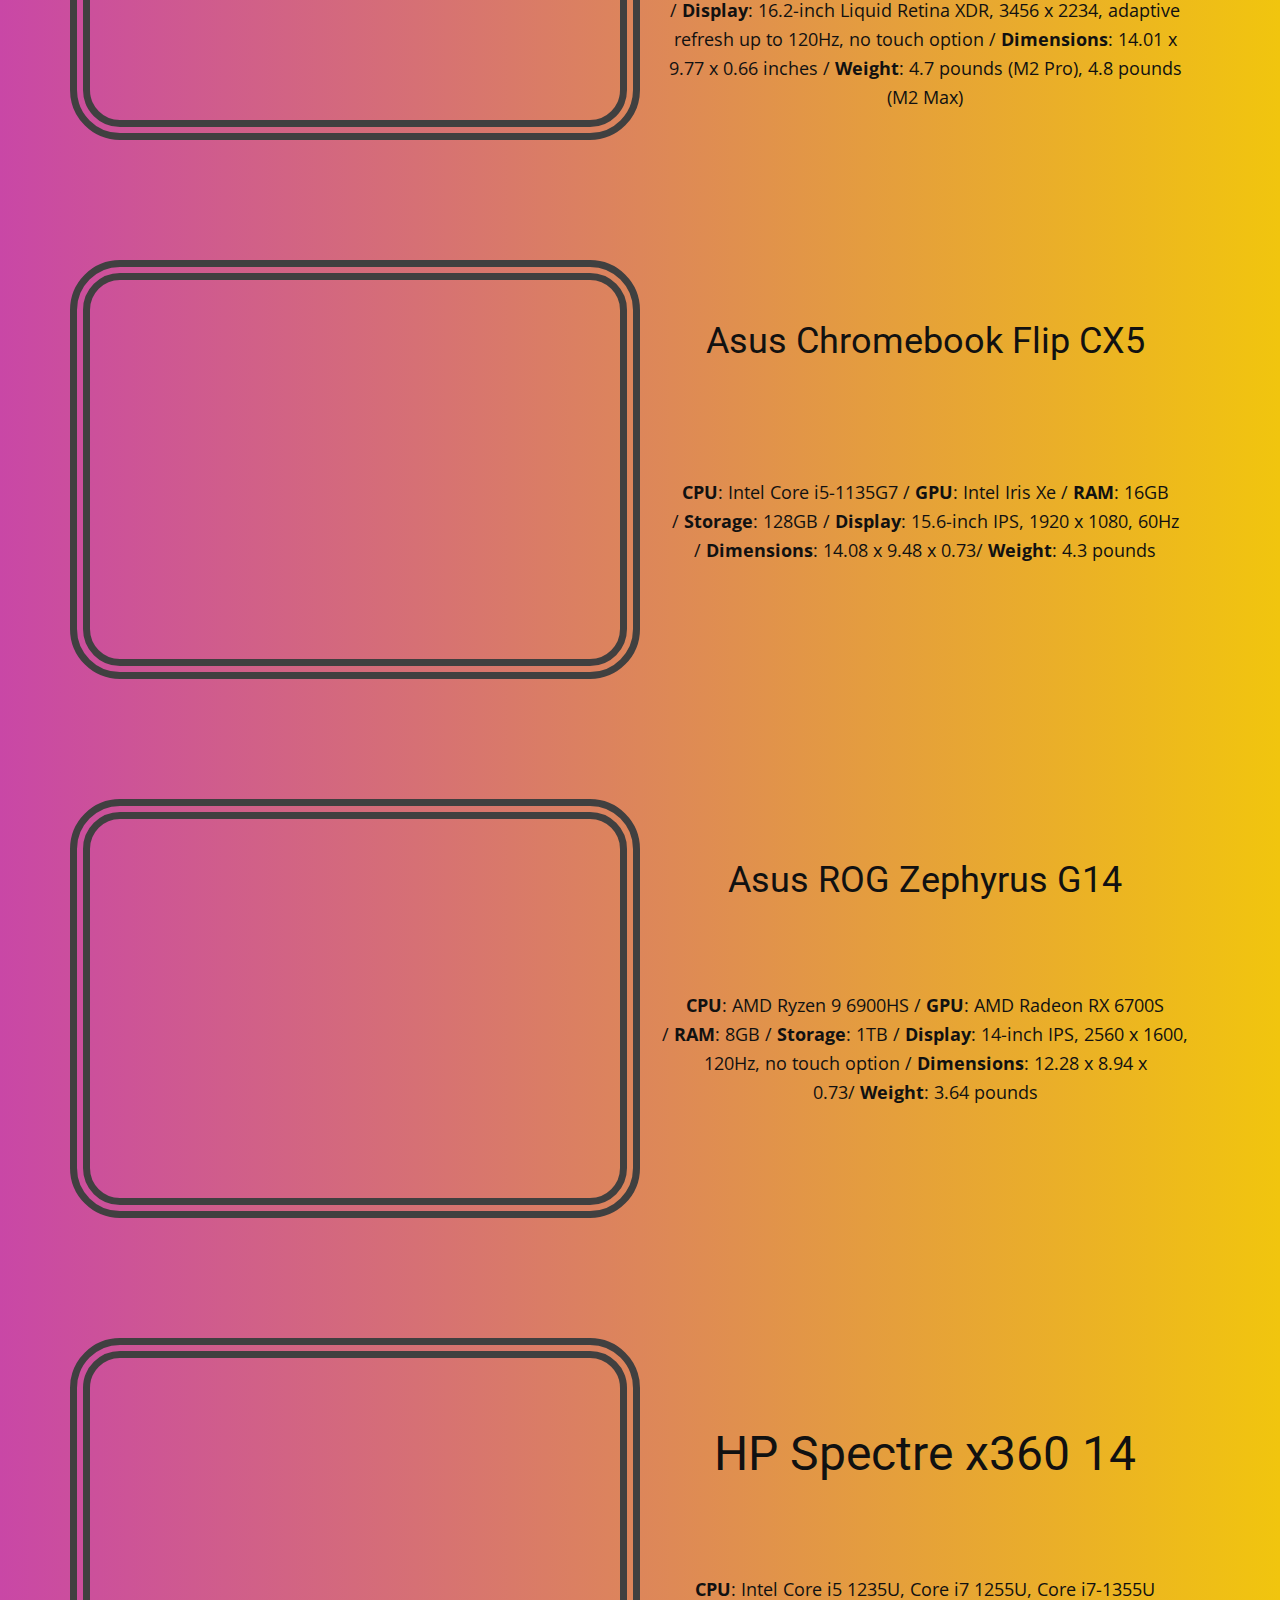
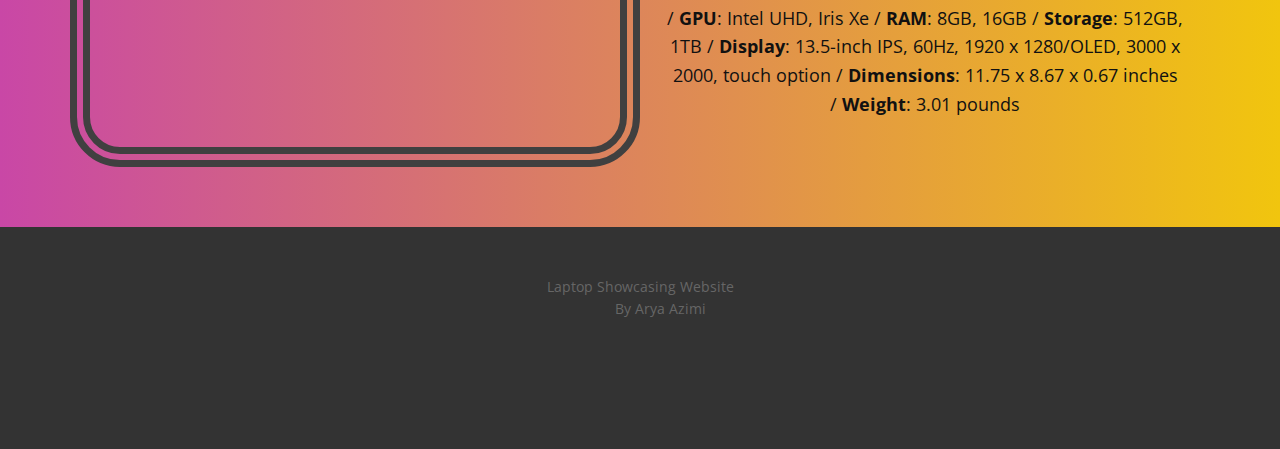
<file: Home.html>
<!DOCTYPE html>
<html style="font-size: 16px;" lang="en"><head>
    <meta name="viewport" content="width=device-width, initial-scale=1.0">
    <meta charset="utf-8">
    <meta name="keywords" content="LG Gram 17, HP Dragonfly Pro, Razer Blade 16, ​Microsoft Surface 5, ​Asus Zenbook S 13, ​MacBook Pro 16, ​HP Spectre x360 14">
    <meta name="description" content="">
    <title>Home</title>
    <link rel="stylesheet" href="stylesheetfile.css" media="screen">
<link rel="stylesheet" href="Home.css" media="screen">
    <script class="u-script" type="text/javascript" src="jquery-1.9.1.min.js" defer=""></script>
    <script class="u-script" type="text/javascript" src="jsfile.js" defer=""></script>
    <link id="u-theme-google-font" rel="stylesheet" href="https://fonts.googleapis.com/css?family=Roboto:100,100i,300,300i,400,400i,500,500i,700,700i,900,900i|Open+Sans:300,300i,400,400i,500,500i,600,600i,700,700i,800,800i">
    <link id="u-page-google-font" rel="stylesheet" href="https://fonts.googleapis.com/css?family=Aleo:300,300i,400,400i,700,700i">
    
    
    
    
    
    
    
    
    
    
    <script type="application/ld+json">{
		"@context": "http://schema.org",
		"@type": "Organization",
		"name": "",
		"url": "/",
		"logo": "images/LaptopsS.PNG"
}</script>
    <meta name="theme-color" content="#478ac9">
    <meta property="og:title" content="Home">
    <meta property="og:type" content="website">
    <link rel="canonical" href="/">
  <meta data-intl-tel-input-cdn-path="intlTelInput/"></head>
  <body class="u-body u-gradient u-xl-mode" data-lang="en" style="background-image: linear-gradient(to right, #c947a6, #f1c50e);"><header class="u-clearfix u-header u-header" id="sec-1df3"><div class="u-clearfix u-sheet u-sheet-1">
        <a href="Home.html" class="u-image u-logo u-opacity u-opacity-30 u-image-1" data-image-width="423" data-image-height="143" title="Home">
          <img src="images/LaptopsS.PNG" class="u-logo-image u-logo-image-1">
        </a>
        <nav class="u-menu u-menu-one-level u-offcanvas u-menu-1">
          <div class="menu-collapse u-custom-font" style="font-size: 1rem; letter-spacing: 0px; font-family: Aleo;">
            <a class="u-button-style u-custom-left-right-menu-spacing u-custom-padding-bottom u-custom-text-active-color u-custom-text-hover-color u-custom-top-bottom-menu-spacing u-nav-link u-text-active-palette-1-base u-text-hover-palette-2-base" href="#">
              <svg class="u-svg-link" viewBox="0 0 24 24"><use xlink:href="#menu-hamburger"></use></svg>
              <svg class="u-svg-content" version="1.1" id="menu-hamburger" viewBox="0 0 16 16" x="0px" y="0px" xmlns:xlink="http://www.w3.org/1999/xlink" xmlns="http://www.w3.org/2000/svg"><g><rect y="1" width="16" height="2"></rect><rect y="7" width="16" height="2"></rect><rect y="13" width="16" height="2"></rect>
</g></svg>
            </a>
          </div>
          <div class="u-custom-menu u-nav-container">
            <ul class="u-custom-font u-nav u-unstyled u-nav-1"><li class="u-nav-item"><a class="u-button-style u-nav-link u-text-active-palette-1-light-3 u-text-hover-palette-1-light-1" href="Home.html" style="padding: 10px 20px;">Home</a>
</li><li class="u-nav-item"><a class="u-button-style u-nav-link u-text-active-palette-1-light-3 u-text-hover-palette-1-light-1" href="About.html" style="padding: 10px 20px;">About</a>
</li><li class="u-nav-item"><a class="u-button-style u-nav-link u-text-active-palette-1-light-3 u-text-hover-palette-1-light-1" href="Contact.html" style="padding: 10px 20px;">Contact</a>
</li></ul>
          </div>
          <div class="u-custom-menu u-nav-container-collapse">
            <div class="u-black u-container-style u-inner-container-layout u-opacity u-opacity-95 u-sidenav">
              <div class="u-inner-container-layout u-sidenav-overflow">
                <div class="u-menu-close"></div>
                <ul class="u-align-center u-nav u-popupmenu-items u-unstyled u-nav-2"><li class="u-nav-item"><a class="u-button-style u-nav-link" href="Home.html">Home</a>
</li><li class="u-nav-item"><a class="u-button-style u-nav-link" href="About.html">About</a>
</li><li class="u-nav-item"><a class="u-button-style u-nav-link" href="Contact.html">Contact</a>
</li></ul>
              </div>
            </div>
            <div class="u-black u-menu-overlay u-opacity u-opacity-70"></div>
          </div>
        </nav>
      </div></header>
    <section class="u-clearfix u-section-1" id="sec-7755">
      <div class="u-clearfix u-sheet u-sheet-1">
        <div class="u-clearfix u-expanded-width u-layout-wrap u-layout-wrap-1">
          <div class="u-gutter-0 u-layout">
            <div class="u-layout-row">
              <div class="u-container-style u-image u-image-round u-layout-cell u-radius-50 u-size-30 u-image-1" data-image-width="640" data-image-height="427">
                <div class="u-border-20 u-border-grey-75 u-container-layout u-valign-bottom u-container-layout-1"></div>
              </div>
              <div class="u-container-style u-layout-cell u-size-30 u-layout-cell-2">
                <div class="u-container-layout u-container-layout-2">
                  <h1 class="u-align-center u-text u-text-default u-text-1">LG Gram 17</h1>
                  <p class="u-align-center u-text u-text-default u-text-2">
                    <span style="font-weight: 700;">CPU</span>:&nbsp;Intel Core i7-1260P /&nbsp;<span style="font-weight: 700;">GPU</span>:&nbsp;Intel Iris Xe /&nbsp;<span style="font-weight: 700;">RAM</span>:&nbsp;16GB /&nbsp;<span style="font-weight: 700;">Storage</span>:&nbsp;1TB /&nbsp;<span style="font-weight: 700;">Display</span>:&nbsp;17-inch IPS, 2560 x 1600, 60Hz, no touch option /&nbsp;<span style="font-weight: 700;">Dimensions</span>:&nbsp;14.91 x 10.19 x 0.7 inches /&nbsp;<span style="font-weight: 700;">Weight</span>:&nbsp;2.98 pounds
                  </p>
                </div>
              </div>
            </div>
          </div>
        </div>
      </div>
    </section>
    <section class="u-clearfix u-section-2" id="sec-fc26">
      <div class="u-clearfix u-sheet u-sheet-1">
        <div class="u-clearfix u-expanded-width u-layout-wrap u-layout-wrap-1">
          <div class="u-gutter-0 u-layout">
            <div class="u-layout-row">
              <div class="u-container-style u-image u-image-round u-layout-cell u-radius-50 u-size-30 u-image-1" data-image-width="750" data-image-height="500">
                <div class="u-border-20 u-border-grey-75 u-container-layout u-valign-bottom u-container-layout-1"></div>
              </div>
              <div class="u-container-style u-layout-cell u-size-30 u-layout-cell-2">
                <div class="u-container-layout u-container-layout-2">
                  <h2 class="u-align-center u-text u-text-default u-text-1">HP Dragonfly Pro</h2>
                  <p class="u-align-center u-text u-text-2">
                    <span style="font-weight: 700;">CPU</span>:&nbsp;Intel Core i5-1235U, AMD Ryzen 77736U /&nbsp;<span style="font-weight: 700;">GPU</span>:&nbsp;Intel Iris Xe, AMD Radeon/&nbsp;<span style="font-weight: 700;">RAM</span>:&nbsp;16GB, 32GB /&nbsp;<span style="font-weight: 700;">Storage</span>:&nbsp;256GB, 512GB, 1TB /&nbsp;<span style="font-weight: 700;">Display</span>:&nbsp;14-inch IPS, 1920 x 1200/2560 x 1600, 60Hz, touch option /&nbsp;<span style="font-weight: 700;">Dimensions</span>:&nbsp;12.39 x 8.78 x 0.72 inches /&nbsp;<span style="font-weight: 700;">Weight</span>:&nbsp;3.42 pounds
                  </p>
                </div>
              </div>
            </div>
          </div>
        </div>
      </div>
    </section>
    <section class="u-clearfix u-section-3" id="sec-9b9a">
      <div class="u-clearfix u-sheet u-sheet-1">
        <div class="u-clearfix u-expanded-width u-layout-wrap u-layout-wrap-1">
          <div class="u-gutter-0 u-layout">
            <div class="u-layout-row">
              <div class="u-container-style u-image u-image-round u-layout-cell u-radius-50 u-size-30 u-image-1" data-image-width="640" data-image-height="427">
                <div class="u-border-20 u-border-grey-75 u-container-layout u-valign-bottom u-container-layout-1"></div>
              </div>
              <div class="u-container-style u-layout-cell u-size-30 u-layout-cell-2">
                <div class="u-container-layout u-container-layout-2">
                  <h2 class="u-align-center u-text u-text-default u-text-1">Razer Blade 16</h2>
                  <p class="u-align-center u-text u-text-2">
                    <span style="font-weight: 700;">CPU</span>:&nbsp;Intel Core i9-13980HX, Core i9-13950HX /&nbsp;<span style="font-weight: 700;">GPU</span>:&nbsp;Nvidia Geforce RTX 4060, RTX 4070, RTX 4080, RTX 4090 /&nbsp;<span style="font-weight: 700;">RAM</span>:&nbsp;16GB, 32GB /&nbsp;<span style="font-weight: 700;">Storage</span>:&nbsp;1TB /&nbsp;<span style="font-weight: 700;">Display</span>:&nbsp;16-inch Mini-LED, Dual UHD/FHD+, 120Hz/240Hz /&nbsp;<span style="font-weight: 700;">Dimensions</span>:&nbsp;13.98 x 9.61 x 0.87 inches /&nbsp;<span style="font-weight: 700;">Weight</span>:&nbsp;5.4 pounds
                  </p>
                </div>
              </div>
            </div>
          </div>
        </div>
      </div>
    </section>
    <section class="u-clearfix u-section-4" id="sec-a88a">
      <div class="u-clearfix u-sheet u-sheet-1">
        <div class="u-clearfix u-expanded-width u-layout-wrap u-layout-wrap-1">
          <div class="u-gutter-0 u-layout">
            <div class="u-layout-row">
              <div class="u-container-style u-image u-image-round u-layout-cell u-radius-50 u-size-30 u-image-1" data-image-width="750" data-image-height="500">
                <div class="u-border-20 u-border-grey-75 u-container-layout u-valign-bottom u-container-layout-1"></div>
              </div>
              <div class="u-container-style u-layout-cell u-size-30 u-layout-cell-2">
                <div class="u-container-layout u-container-layout-2">
                  <h2 class="u-align-center u-text u-text-default u-text-1"> Microsoft Surface 5</h2>
                  <p class="u-align-center u-text u-text-default u-text-2">
                    <span style="font-weight: 700;">CPU</span>:&nbsp;Intel Core i5 1235U, Core i7-1255U /&nbsp;<span style="font-weight: 700;">GPU</span>:&nbsp;Intel Iris Xe /&nbsp;<span style="font-weight: 700;">RAM</span>:&nbsp;8GB, 16GB /&nbsp;<span style="font-weight: 700;">Storage</span>:&nbsp;256GB, 512GB /&nbsp;<span style="font-weight: 700;">Display</span>:&nbsp;13.5-inch IPS, 2256 x 1504, 60Hz, touch option /&nbsp;<span style="font-weight: 700;">Dimensions</span>:&nbsp;12.1 x 8.8 x .57 inches /&nbsp;<span style="font-weight: 700;">Weight</span>:&nbsp;2.8 pounds
                  </p>
                </div>
              </div>
            </div>
          </div>
        </div>
      </div>
    </section>
    <section class="u-clearfix u-section-5" id="sec-54a2">
      <div class="u-clearfix u-sheet u-sheet-1">
        <div class="u-clearfix u-expanded-width u-layout-wrap u-layout-wrap-1">
          <div class="u-gutter-0 u-layout">
            <div class="u-layout-row">
              <div class="u-container-style u-image u-image-round u-layout-cell u-radius-50 u-size-30 u-image-1" data-image-width="750" data-image-height="500">
                <div class="u-border-20 u-border-grey-75 u-container-layout u-valign-bottom u-container-layout-1"></div>
              </div>
              <div class="u-container-style u-layout-cell u-size-30 u-layout-cell-2">
                <div class="u-container-layout u-container-layout-2">
                  <h2 class="u-align-center u-text u-text-default u-text-1"> Asus Zenbook S 13&nbsp;</h2>
                  <p class="u-align-center u-text u-text-default u-text-2">
                    <span style="font-weight: 700;">CPU</span>:&nbsp;Intel Core i7-1355U /&nbsp;<span style="font-weight: 700;">GPU</span>:&nbsp;Intel Iris Xe /&nbsp;<span style="font-weight: 700;">RAM</span>:&nbsp;32GB /&nbsp;<span style="font-weight: 700;">Storage</span>:&nbsp;1TB /&nbsp;<span style="font-weight: 700;">Display</span>:&nbsp;13.3-inch OLED, 2880 x 1800, 60Hz, no touch option /&nbsp;<span style="font-weight: 700;">Dimensions</span>:&nbsp;11.66 x 8.52 x 0.43 inches /&nbsp;<span style="font-weight: 700;">Weight</span>:&nbsp;2.2 pounds
                  </p>
                </div>
              </div>
            </div>
          </div>
        </div>
      </div>
    </section>
    <section class="u-clearfix u-section-6" id="sec-74f4">
      <div class="u-clearfix u-sheet u-sheet-1">
        <div class="u-clearfix u-expanded-width u-layout-wrap u-layout-wrap-1">
          <div class="u-gutter-0 u-layout">
            <div class="u-layout-row">
              <div class="u-container-style u-image u-image-round u-layout-cell u-radius-50 u-size-30 u-image-1" data-image-width="640" data-image-height="427">
                <div class="u-border-20 u-border-grey-75 u-container-layout u-valign-bottom u-container-layout-1"></div>
              </div>
              <div class="u-container-style u-layout-cell u-size-30 u-layout-cell-2">
                <div class="u-container-layout u-container-layout-2">
                  <h2 class="u-align-center u-text u-text-default u-text-1"> MacBook Pro 16</h2>
                  <p class="u-align-center u-text u-text-default u-text-2">
                    <span style="font-weight: 700;">CPU</span>:&nbsp;M2 Pro, M2 Max /&nbsp;<span style="font-weight: 700;">GPU</span>:&nbsp;M2 Pro, M2 Max /&nbsp;<span style="font-weight: 700;">RAM</span>:&nbsp;16GB, 32GB, 64GB, 96GB /&nbsp;<span style="font-weight: 700;">Storage</span>:&nbsp;512GB, 1TB, 2TB, 4TB, 8TB /&nbsp;<span style="font-weight: 700;">Display</span>:&nbsp;16.2-inch Liquid Retina XDR, 3456 x 2234, adaptive refresh up to 120Hz, no touch option /&nbsp;<span style="font-weight: 700;">Dimensions</span>:&nbsp;14.01 x 9.77 x 0.66 inches /&nbsp;<span style="font-weight: 700;">Weight</span>:&nbsp;4.7 pounds (M2 Pro), 4.8 pounds (M2 Max)
                  </p>
                </div>
              </div>
            </div>
          </div>
        </div>
      </div>
    </section>
    <section class="u-clearfix u-section-7" id="sec-510a">
      <div class="u-clearfix u-sheet u-sheet-1">
        <div class="u-clearfix u-expanded-width u-layout-wrap u-layout-wrap-1">
          <div class="u-gutter-0 u-layout">
            <div class="u-layout-row">
              <div class="u-container-style u-image u-image-round u-layout-cell u-radius-50 u-size-30 u-image-1" data-image-width="640" data-image-height="427">
                <div class="u-border-20 u-border-grey-75 u-container-layout u-valign-bottom u-container-layout-1"></div>
              </div>
              <div class="u-container-style u-layout-cell u-size-30 u-layout-cell-2">
                <div class="u-container-layout u-container-layout-2">
                  <h3 class="u-align-center u-text u-text-default u-text-1"> Asus Chromebook Flip CX5</h3>
                  <p class="u-align-center u-text u-text-default u-text-2">
                    <span style="font-weight: 700;">CPU</span>:&nbsp;Intel Core i5-1135G7 /&nbsp;<span style="font-weight: 700;">GPU</span>:&nbsp;Intel Iris Xe /&nbsp;<span style="font-weight: 700;">RAM</span>:&nbsp;16GB /&nbsp;<span style="font-weight: 700;">Storage</span>:&nbsp;128GB /&nbsp;<span style="font-weight: 700;">Display</span>:&nbsp;15.6-inch IPS, 1920 x 1080, 60Hz /&nbsp;<span style="font-weight: 700;">Dimensions</span>:&nbsp;14.08 x 9.48 x 0.73/&nbsp;<span style="font-weight: 700;">Weight</span>:&nbsp;4.3 pounds
                  </p>
                </div>
              </div>
            </div>
          </div>
        </div>
      </div>
    </section>
    <section class="u-clearfix u-section-8" id="sec-d44c">
      <div class="u-clearfix u-sheet u-sheet-1">
        <div class="u-clearfix u-expanded-width u-layout-wrap u-layout-wrap-1">
          <div class="u-gutter-0 u-layout">
            <div class="u-layout-row">
              <div class="u-container-style u-image u-image-round u-layout-cell u-radius-50 u-size-30 u-image-1" data-image-width="640" data-image-height="427">
                <div class="u-border-20 u-border-grey-75 u-container-layout u-valign-bottom u-container-layout-1"></div>
              </div>
              <div class="u-container-style u-layout-cell u-size-30 u-layout-cell-2">
                <div class="u-container-layout u-container-layout-2">
                  <h3 class="u-align-center u-text u-text-default u-text-1"> Asus ROG Zephyrus G14</h3>
                  <p class="u-align-center u-text u-text-default u-text-2">
                    <span style="font-weight: 700;">CPU</span>:&nbsp;AMD Ryzen 9 6900HS /&nbsp;<span style="font-weight: 700;">GPU</span>:&nbsp;AMD Radeon RX 6700S /&nbsp;<span style="font-weight: 700;">RAM</span>:&nbsp;8GB /&nbsp;<span style="font-weight: 700;">Storage</span>:&nbsp;1TB /&nbsp;<span style="font-weight: 700;">Display</span>:&nbsp;14-inch IPS, 2560 x 1600, 120Hz, no touch option /&nbsp;<span style="font-weight: 700;">Dimensions</span>:&nbsp;12.28 x 8.94 x 0.73/&nbsp;<span style="font-weight: 700;">Weight</span>:&nbsp;3.64 pounds
                  </p>
                </div>
              </div>
            </div>
          </div>
        </div>
      </div>
    </section>
    <section class="u-clearfix u-section-9" id="sec-9291">
      <div class="u-clearfix u-sheet u-sheet-1">
        <div class="u-clearfix u-expanded-width u-layout-wrap u-layout-wrap-1">
          <div class="u-gutter-0 u-layout">
            <div class="u-layout-row">
              <div class="u-container-style u-image u-image-round u-layout-cell u-radius-50 u-size-30 u-image-1" data-image-width="750" data-image-height="500">
                <div class="u-border-20 u-border-grey-75 u-container-layout u-valign-bottom u-container-layout-1"></div>
              </div>
              <div class="u-container-style u-layout-cell u-size-30 u-layout-cell-2">
                <div class="u-container-layout u-container-layout-2">
                  <h2 class="u-align-center u-text u-text-default u-text-1"> HP Spectre x360 14</h2>
                  <p class="u-align-center u-text u-text-default u-text-2">
                    <span style="font-weight: 700;">CPU</span>:&nbsp;Intel Core i5 1235U, Core i7 1255U, Core i7-1355U /&nbsp;<span style="font-weight: 700;">GPU</span>:&nbsp;Intel UHD, Iris Xe /&nbsp;<span style="font-weight: 700;">RAM</span>:&nbsp;8GB, 16GB /&nbsp;<span style="font-weight: 700;">Storage</span>:&nbsp;512GB, 1TB /&nbsp;<span style="font-weight: 700;">Display</span>:&nbsp;13.5-inch IPS, 60Hz, 1920 x 1280/OLED, 3000 x 2000, touch option /&nbsp;<span style="font-weight: 700;">Dimensions</span>:&nbsp;11.75 x 8.67 x 0.67 inches /&nbsp;<span style="font-weight: 700;">Weight</span>:&nbsp;3.01 pounds
                  </p>
                </div>
              </div>
            </div>
          </div>
        </div>
      </div>
    </section>
    
    
    <footer class="u-align-center u-clearfix u-footer u-grey-80 u-footer" id="sec-5846"><div class="u-clearfix u-sheet u-sheet-1">
        <p class="u-small-text u-text u-text-grey-60 u-text-variant u-text-1">Laptop Showcasing Website<br>&nbsp; &nbsp; &nbsp; &nbsp; &nbsp; By Arya Azimi
        </p>
      </div></footer>
    <section class="u-backlink u-clearfix u-grey-80">
      <a class="u-link" href="" target="_blank">
        <span></span>
      </a>
      <p class="u-text">
        <span></span>
      </p>
      <a class="u-link" href="" target="_blank">
        <span></span>
      </a> 
    </section><span style="height: 64px; width: 64px; margin-left: 0px; margin-right: auto; margin-top: 0px; right: 20px; bottom: 20px; padding: 12px; background-image: none;" class="u-back-to-top u-icon u-icon-rounded u-opacity u-opacity-85 u-palette-1-base u-radius-23" data-href="#">
        <svg class="u-svg-link" preserveAspectRatio="xMidYMin slice" viewBox="0 0 551.13 551.13"><use xmlns:xlink="http://www.w3.org/1999/xlink" xlink:href="#svg-1d98"></use></svg>
        <svg class="u-svg-content" enable-background="new 0 0 551.13 551.13" viewBox="0 0 551.13 551.13" xmlns="http://www.w3.org/2000/svg" id="svg-1d98"><path d="m275.565 189.451 223.897 223.897h51.668l-275.565-275.565-275.565 275.565h51.668z"></path></svg>
    </span>
  
</body></html>
</file>
